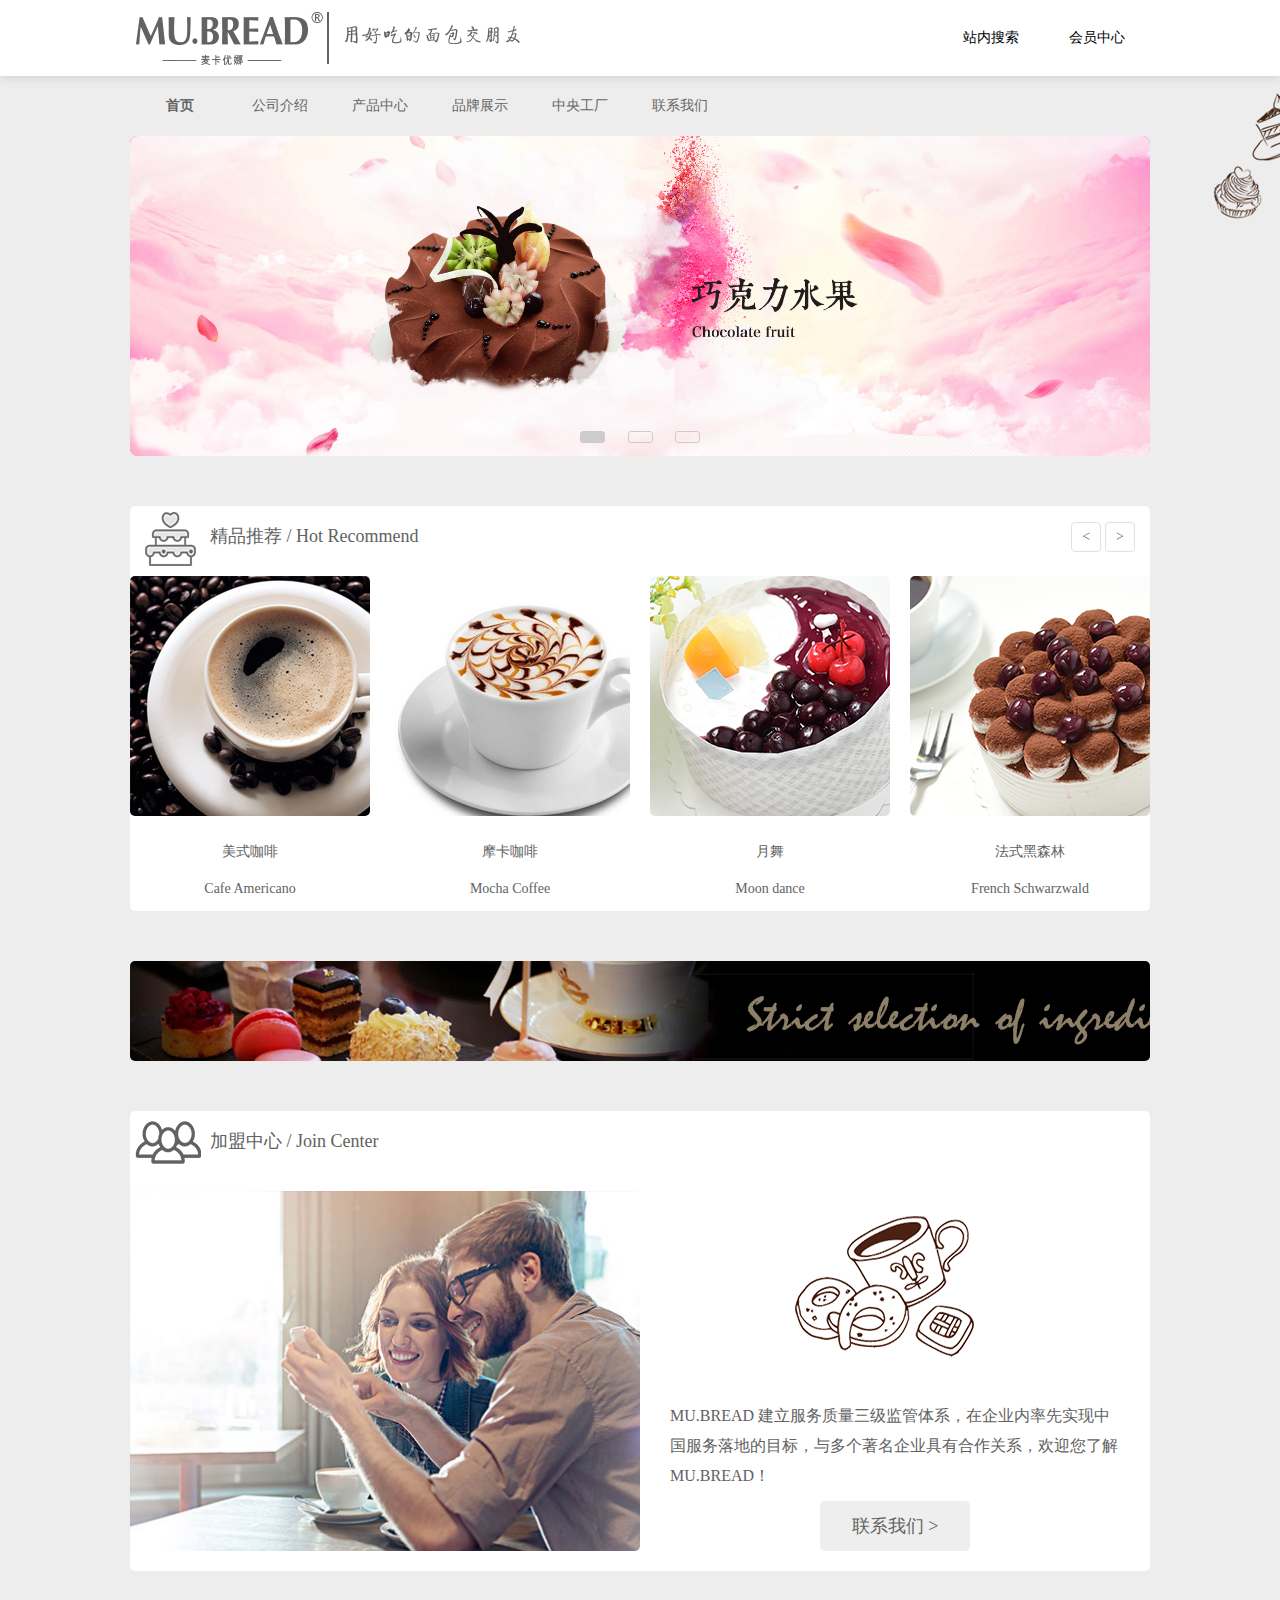
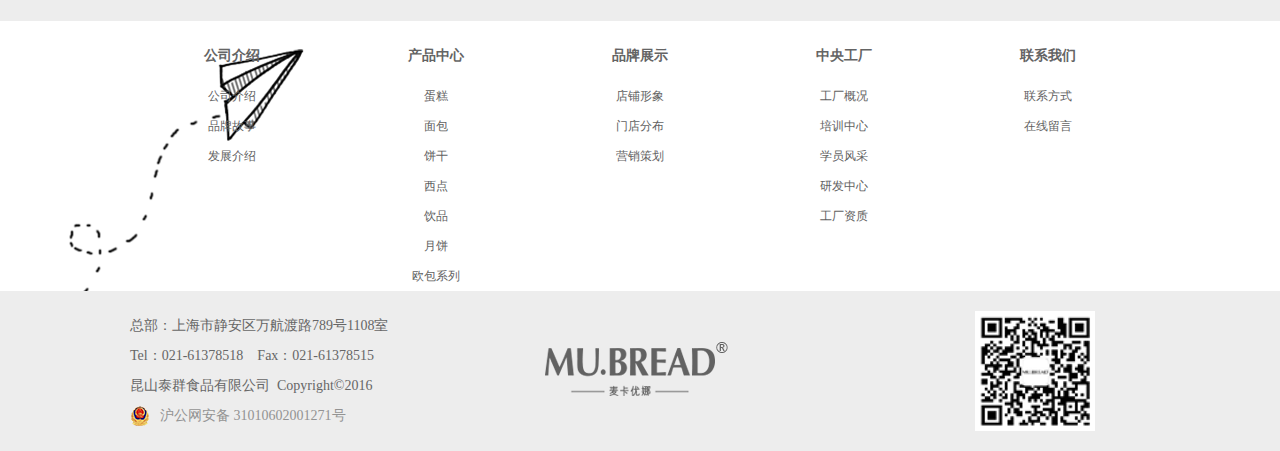
<file: index.html>
<!DOCTYPE html>
<html lang="en">
<head>
	<meta charset="UTF-8">
	<title>MU BREAD</title>
	<link rel="shortcut icon" href="img/logo.ico">
	<link rel="stylesheet" href="css/index.css">
	<script src="js/animate.js"></script>
	<script src="js/index.js"></script>
</head>
<body>
	<!-- 头部 -->
	<header>
		<div class="headM">
			<div class="hmL">
				<a href="index.html">
					<img src="img/index.png" alt="麦卡优娜" title="麦卡优娜">
				</a>
			</div>
			<ul class="hmR">
				<li>
					<a href="search.html">站内搜索</a>
				</li>
				<li>
					<a href="login.html">会员中心</a>
				</li>
			</ul>
		</div>
	</header>
	<!-- 导航 -->
	<nav>
		<ul class="navM">
			<li class="nav-first">
				<a href="index.html">首页</a>
				<div class="navBox"></div>
			</li>
			<li>
				<a href="about.html">公司介绍</a>
				<div class="navBox">
					<a href="story.html">品牌故事</a>
					<a href="develop.html">发展介绍</a>
				</div>
			</li>
			<li>
				<a href="products.html">产品中心</a>
				<div class="navBox">
					<a href="products.html">热卖系列</a>
					<a href="products.html">新品系列</a>
				</div>
			</li>
			<li>
				<a href="case.html">品牌展示</a>
				<div class="navBox">
				</div>
			</li>
			<li>
				<a href="news.html">中央工厂</a>
				<div class="navBox">
				</div>
			</li>
			<li>
				<a href="contact.html">联系我们</a>
				<div class="navBox">
				</div>
			</li>
		</ul>
	</nav>
	<!-- 轮播 -->
	<div class="banner">
		<ul class="bannerM">
			<li>
				<a href="javascript:;">
					<img src="img/banner1.jpg" alt="">
				</a>
			</li>
			<li>
				<a href="javascript:;">
					<img src="img/banner2.jpg" alt="">
				</a>
			</li>
			<li>
				<a href="javascript:;">
					<img src="img/banner3.jpg" alt="">
				</a>
			</li>
		</ul>
		<ul class="btn">
			<li></li>
			<li></li>
			<li></li>
		</ul>
	</div>
	<!-- 推荐 -->
	<div class="tuijian">
		<div class="tjM">
			<div class="tjTop">
				<div class="tjTopL">
					<h1>精品推荐 / Hot Recommend</h1>
				</div>
				<div class="tjTopR">
					<a href="javascript:;">&lt;</a>
					<a href="javascript:;">&gt;</a>
				</div>
			</div>
			<div class="tjBottom">
				<ul class="tjBottomBox">
					<li>
						<a href="javascript:;">
							<img src="img/tj1.jpg" alt="美式咖啡" title="美式咖啡">
						</a>
						<h2>
							<a href="javascript:;">美式咖啡</a>
						</h2>
						<span>Cafe Americano</span>
					</li>
					<li>
						<a href="javascript:;">
							<img src="img/tj2.jpg" alt="摩卡咖啡" title="摩卡咖啡">
						</a>
						<h2>
							<a href="javascript:;">摩卡咖啡</a>
						</h2>
						<span>Mocha Coffee</span>
					</li>
					<li>
						<a href="javascript:;">
							<img src="img/tj3.jpg" alt="">
						</a>
						<h2>
							<a href="javascript:;">月舞</a>
						</h2>
						<span>Moon dance</span>
					</li>
					<li>
						<a href="javascript:;">
							<img src="img/tj4.jpg" alt="">
						</a>
						<h2>
							<a href="javascript:;">法式黑森林</a>
						</h2>
						<span>French Schwarzwald</span>
					</li>
					<li>
						<a href="javascript:;">
							<img src="img/tj5.jpg" alt="">
						</a>
						<h2>
							<a href="javascript:;">德国黑森林</a>
						</h2>
						<span>Schwarzwald, Germany</span>
					</li>
					<li>
						<a href="javascript:;">
							<img src="img/tj6.jpg" alt="">
						</a>
						<h2>
							<a href="javascript:;">草莓慕斯</a>
						</h2>
						<span>Strawberry Strawberry</span>
					</li>
					<li>
						<a href="javascript:;">
							<img src="img/tj7.jpg" alt="">
						</a>
						<h2>
							<a href="javascript:;">巴戈利亚黑森林</a>
						</h2>
						<span>January Schwarzwald</span>
					</li>
					<li>
						<a href="javascript:;">
							<img src="img/tj8.jpg" alt="">
						</a>
						<h2>
							<a href="javascript:;">爱的森林</a>
						</h2>
						<span>The forest of love</span>
					</li>
				</ul>
			</div>
		</div>
	</div>
	<!-- 自定义 -->
	<div class="bgImg">
		<div class="bgImgM"></div>
	</div>
	<!-- 加盟 -->
	<div class="jiameng">
		<div class="jmM">
			<div class="jmTop">
				<div class="jmTopL">
					<h1>加盟中心 / Join Center</h1>
				</div>
			</div>
			<div class="jmBottom">
				<div class="jmImg">
					<a href="javascript:;" class="jmImgB">
						<img src="img/jm1.jpg" alt="联系方式" title="联系方式">
					</a>
				</div>
				<div class="jmImg1"></div>
				<div class="jmText">
					<p>MU.BREAD 建立服务质量三级监管体系，在企业内率先实现中国服务落地的目标，与多个著名企业具有合作关系，欢迎您了解 MU.BREAD！</p>
				</div>
				<div class="jmBtn">
					<a href="contact.html">联系我们 &gt;</a>
				</div>
			</div>
		</div>
	</div>
	<!-- 底部导航 -->
	<div class="footNav">
		<div class="footNavM">
			<ul class="foot-nav">
				<li>
					<h3>公司介绍</h3>
					<h4>
						<a href="javascript:;">公司介绍</a>
					</h4>
					<h4>
						<a href="javascript:;">品牌故事</a>
					</h4>
					<h4>
						<a href="javascript:;">发展介绍</a>
					</h4>
				</li>
				<li>
					<h3>产品中心</h3>
					<h4>
						<a href="javascript:;">蛋糕</a>
					</h4>
					<h4>
						<a href="javascript:;">面包</a>
					</h4>
					<h4>
						<a href="javascript:;">饼干</a>
					</h4>
					<h4>
						<a href="javascript:;">西点</a>
					</h4>
					<h4>
						<a href="javascript:;">饮品</a>
					</h4>
					<h4>
						<a href="javascript:;">月饼</a>
					</h4>
					<h4>
						<a href="javascript:;">欧包系列</a>
					</h4>
				</li>
				<li>
					<h3>品牌展示</h3>
					<h4>
						<a href="javascript:;">店铺形象</a>
					</h4>
					<h4>
						<a href="javascript:;">门店分布</a>
					</h4>
					<h4>
						<a href="javascript:;">营销策划</a>
					</h4>
				</li>
				<li>
					<h3>中央工厂</h3>
					<h4>
						<a href="javascript:;">工厂概况</a>
					</h4>
					<h4>
						<a href="javascript:;">培训中心</a>
					</h4>
					<h4>
						<a href="javascript:;">学员风采</a>
					</h4>
					<h4>
						<a href="javascript:;">研发中心</a>
					</h4>
					<h4>
						<a href="javascript:;">工厂资质</a>
					</h4>
				</li>
				<li>
					<h3>联系我们</h3>
					<h4>
						<a href="javascript:;">联系方式</a>
					</h4>
					<h4>
						<a href="message.html">在线留言</a>
					</h4>
				</li>
			</ul>
		</div>
	</div>
	<!-- 底部 -->
	<footer>
		<div class="ftM">
			<div class="ftL">
				<span>总部：上海市静安区万航渡路789号1108室</span>
				<span>Tel：021-61378518&nbsp;&nbsp;&nbsp;&nbsp;Fax：021-61378515</span>
				<span>昆山泰群食品有限公司&nbsp;&nbsp;Copyright©2016</span>
				<div class="police">
					<img src="img/police.png" alt="">
					<a href="javascript:;">沪公网安备 31010602001271号</a>
				</div>
			</div>
			<div class="ftC"></div>
			<div class="ftR"></div>
		</div>
	</footer>
	<!-- 返回顶部 -->
	<button class="scroll-top"></button>
</body>
</html>
</file>
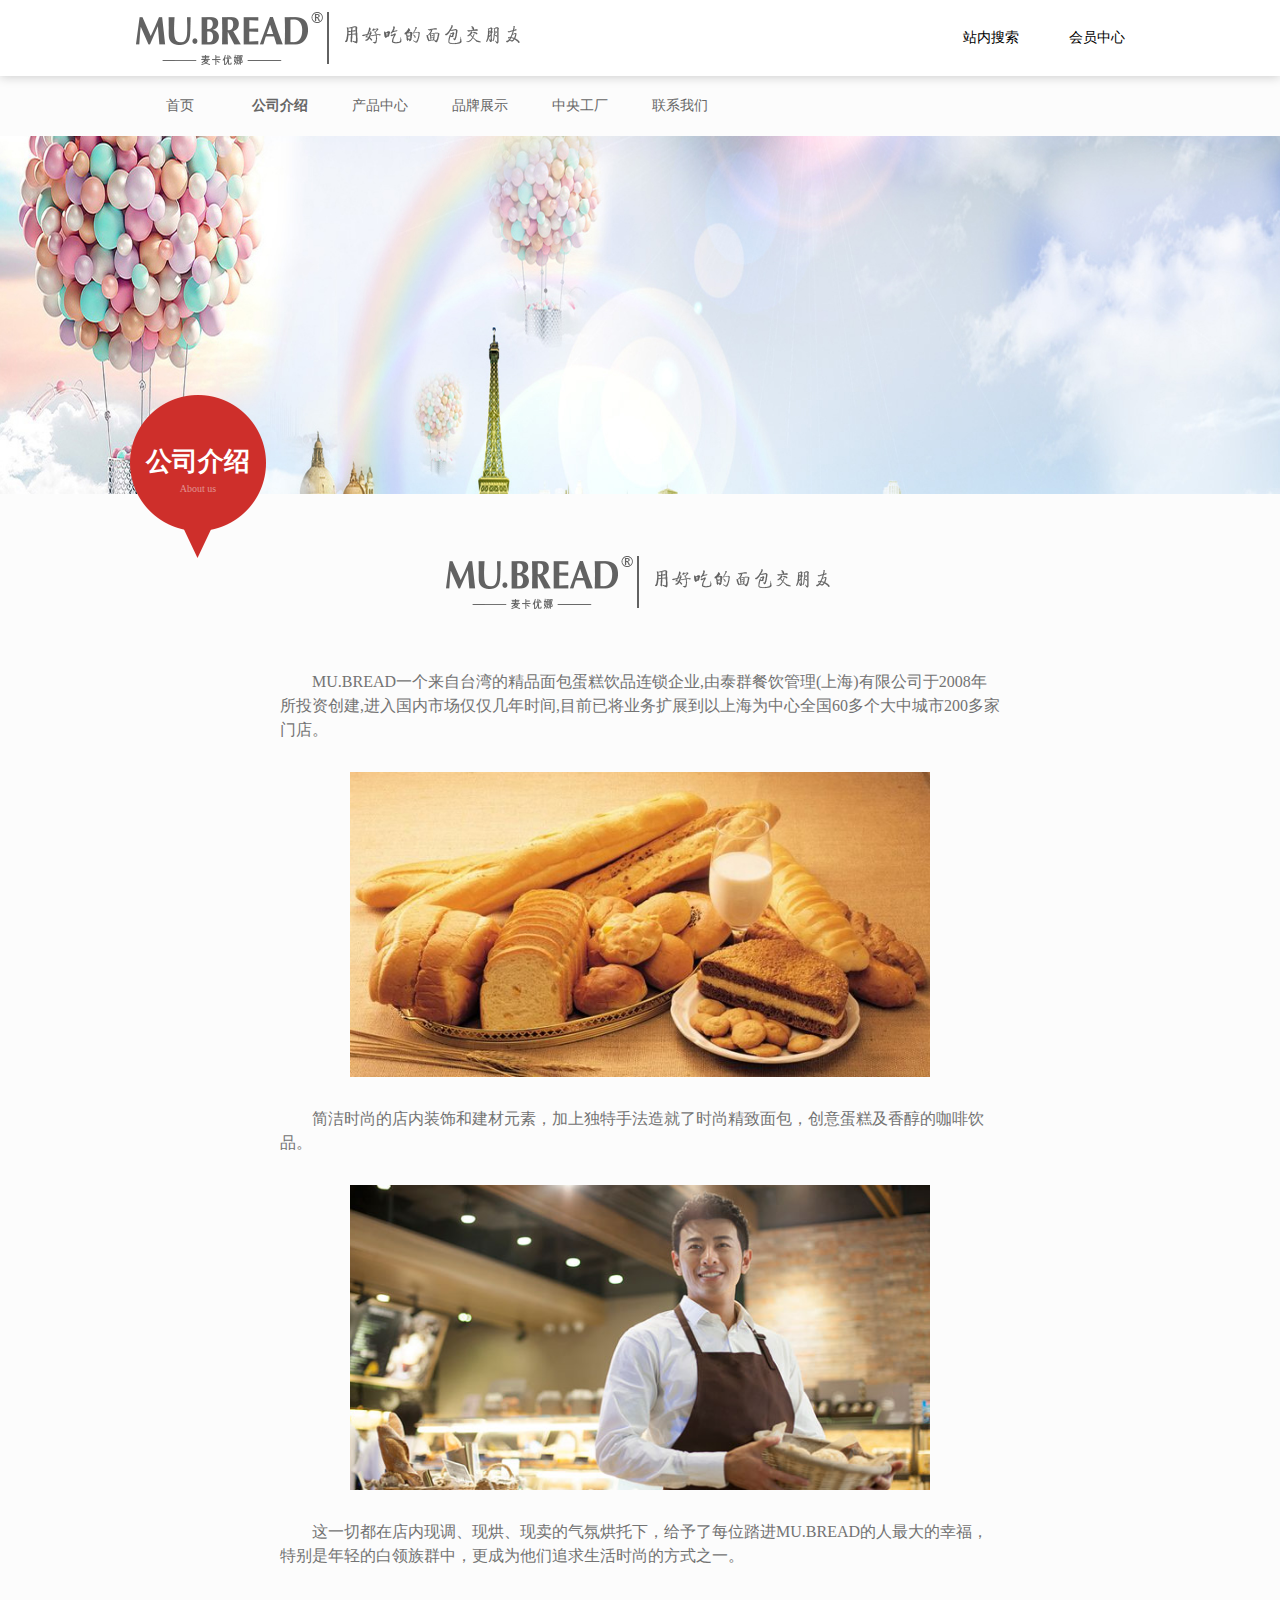
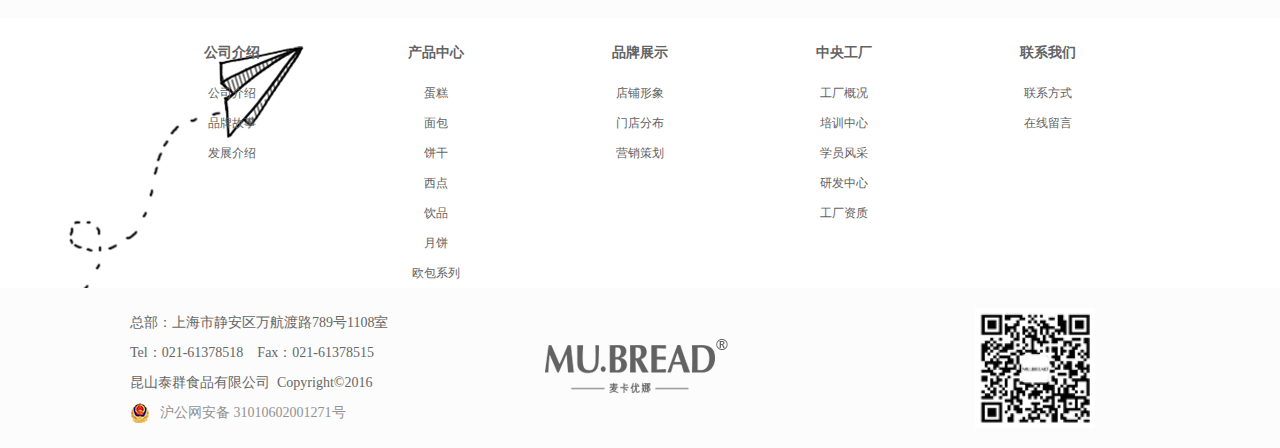
<file: about.html>
<!DOCTYPE html>
<html lang="en">
<head>
	<meta charset="UTF-8">
	<title>公司介绍-MU BREAD</title>
	<link rel="shortcut icon" href="img/logo.ico">
	<link rel="stylesheet" href="css/about.css">
	<script src="js/animate.js"></script>
	<script src="js/about.js"></script>
</head>
<body>
	<!-- 头部 -->
	<header>
		<div class="headM">
			<div class="hmL">
				<a href="index.html">
					<img src="img/index.png" alt="麦卡优娜" title="麦卡优娜">
				</a>
			</div>
			<ul class="hmR">
				<li>
					<a href="search.html">站内搜索</a>
				</li>
				<li>
					<a href="login.html">会员中心</a>
				</li>
			</ul>
		</div>
	</header>
	<!-- 导航 -->
	<nav>
		<ul class="navM">
			<li>
				<a href="index.html">首页</a>
				<div class="navBox"></div>
			</li>
			<li class="nav-first">
				<a href="about.html">公司介绍</a>
				<div class="navBox">
					<a href="story.html">品牌故事</a>
					<a href="develop.html">发展介绍</a>
				</div>
			</li>
			<li>
				<a href="products.html">产品中心</a>
				<div class="navBox">
					<a href="products.html">热卖系列</a>
					<a href="products.html">新品系列</a>
				</div>
			</li>
			<li>
				<a href="case.html">品牌展示</a>
				<div class="navBox"></div>
			</li>
			<li>
				<a href="news.html">中央工厂</a>
				<div class="navBox"></div>
			</li>
			<li>
				<a href="contact.html">联系我们</a>
				<div class="navBox"></div>
			</li>
		</ul>
	</nav>
	<!-- banner -->
	<div class="banner">
		<img src="img/about/banner.jpg" alt="">
	</div>
	<!-- 内容 -->
	<section>
		<div class="contentM">
			<div class="label">
				<h1>公司介绍</h1>
				<span>About us</span>
			</div>
			<div class="content">
				<p>MU.BREAD一个来自台湾的精品面包蛋糕饮品连锁企业,由泰群餐饮管理(上海)有限公司于2008年所投资创建,进入国内市场仅仅几年时间,目前已将业务扩展到以上海为中心全国60多个大中城市200多家门店。</p>
				<div class="img">
					<img src="img/about/about1.jpg" alt="">
				</div>
				<p>简洁时尚的店内装饰和建材元素，加上独特手法造就了时尚精致面包，创意蛋糕及香醇的咖啡饮品。</p>
				<div class="img">
					<img src="img/about/about2.png" alt="">
				</div>
				<p>这一切都在店内现调、现烘、现卖的气氛烘托下，给予了每位踏进MU.BREAD的人最大的幸福，特别是年轻的白领族群中，更成为他们追求生活时尚的方式之一。</p>
			</div>
		</div>
		
	</section>
	<!-- 底部导航 -->
	<div class="footNav">
		<div class="footNavM">
			<ul class="foot-nav">
				<li>
					<h3>公司介绍</h3>
					<h4>
						<a href="javascript:;">公司介绍</a>
					</h4>
					<h4>
						<a href="javascript:;">品牌故事</a>
					</h4>
					<h4>
						<a href="javascript:;">发展介绍</a>
					</h4>
				</li>
				<li>
					<h3>产品中心</h3>
					<h4>
						<a href="javascript:;">蛋糕</a>
					</h4>
					<h4>
						<a href="javascript:;">面包</a>
					</h4>
					<h4>
						<a href="javascript:;">饼干</a>
					</h4>
					<h4>
						<a href="javascript:;">西点</a>
					</h4>
					<h4>
						<a href="javascript:;">饮品</a>
					</h4>
					<h4>
						<a href="javascript:;">月饼</a>
					</h4>
					<h4>
						<a href="javascript:;">欧包系列</a>
					</h4>
				</li>
				<li>
					<h3>品牌展示</h3>
					<h4>
						<a href="javascript:;">店铺形象</a>
					</h4>
					<h4>
						<a href="javascript:;">门店分布</a>
					</h4>
					<h4>
						<a href="javascript:;">营销策划</a>
					</h4>
				</li>
				<li>
					<h3>中央工厂</h3>
					<h4>
						<a href="javascript:;">工厂概况</a>
					</h4>
					<h4>
						<a href="javascript:;">培训中心</a>
					</h4>
					<h4>
						<a href="javascript:;">学员风采</a>
					</h4>
					<h4>
						<a href="javascript:;">研发中心</a>
					</h4>
					<h4>
						<a href="javascript:;">工厂资质</a>
					</h4>
				</li>
				<li>
					<h3>联系我们</h3>
					<h4>
						<a href="javascript:;">联系方式</a>
					</h4>
					<h4>
						<a href="javascript:;">在线留言</a>
					</h4>
				</li>
			</ul>
		</div>
	</div>
	<!-- 底部 -->
	<footer>
		<div class="ftM">
			<div class="ftL">
				<span>总部：上海市静安区万航渡路789号1108室</span>
				<span>Tel：021-61378518&nbsp;&nbsp;&nbsp;&nbsp;Fax：021-61378515</span>
				<span>昆山泰群食品有限公司&nbsp;&nbsp;Copyright©2016</span>
				<div class="police">
					<img src="img/police.png" alt="">
					<a href="javascript:;">沪公网安备 31010602001271号</a>
				</div>
			</div>
			<div class="ftC"></div>
			<div class="ftR"></div>
		</div>
	</footer>
	<!-- 返回顶部 -->
	<button class="scroll-top"></button>
</body>
</html>
</file>
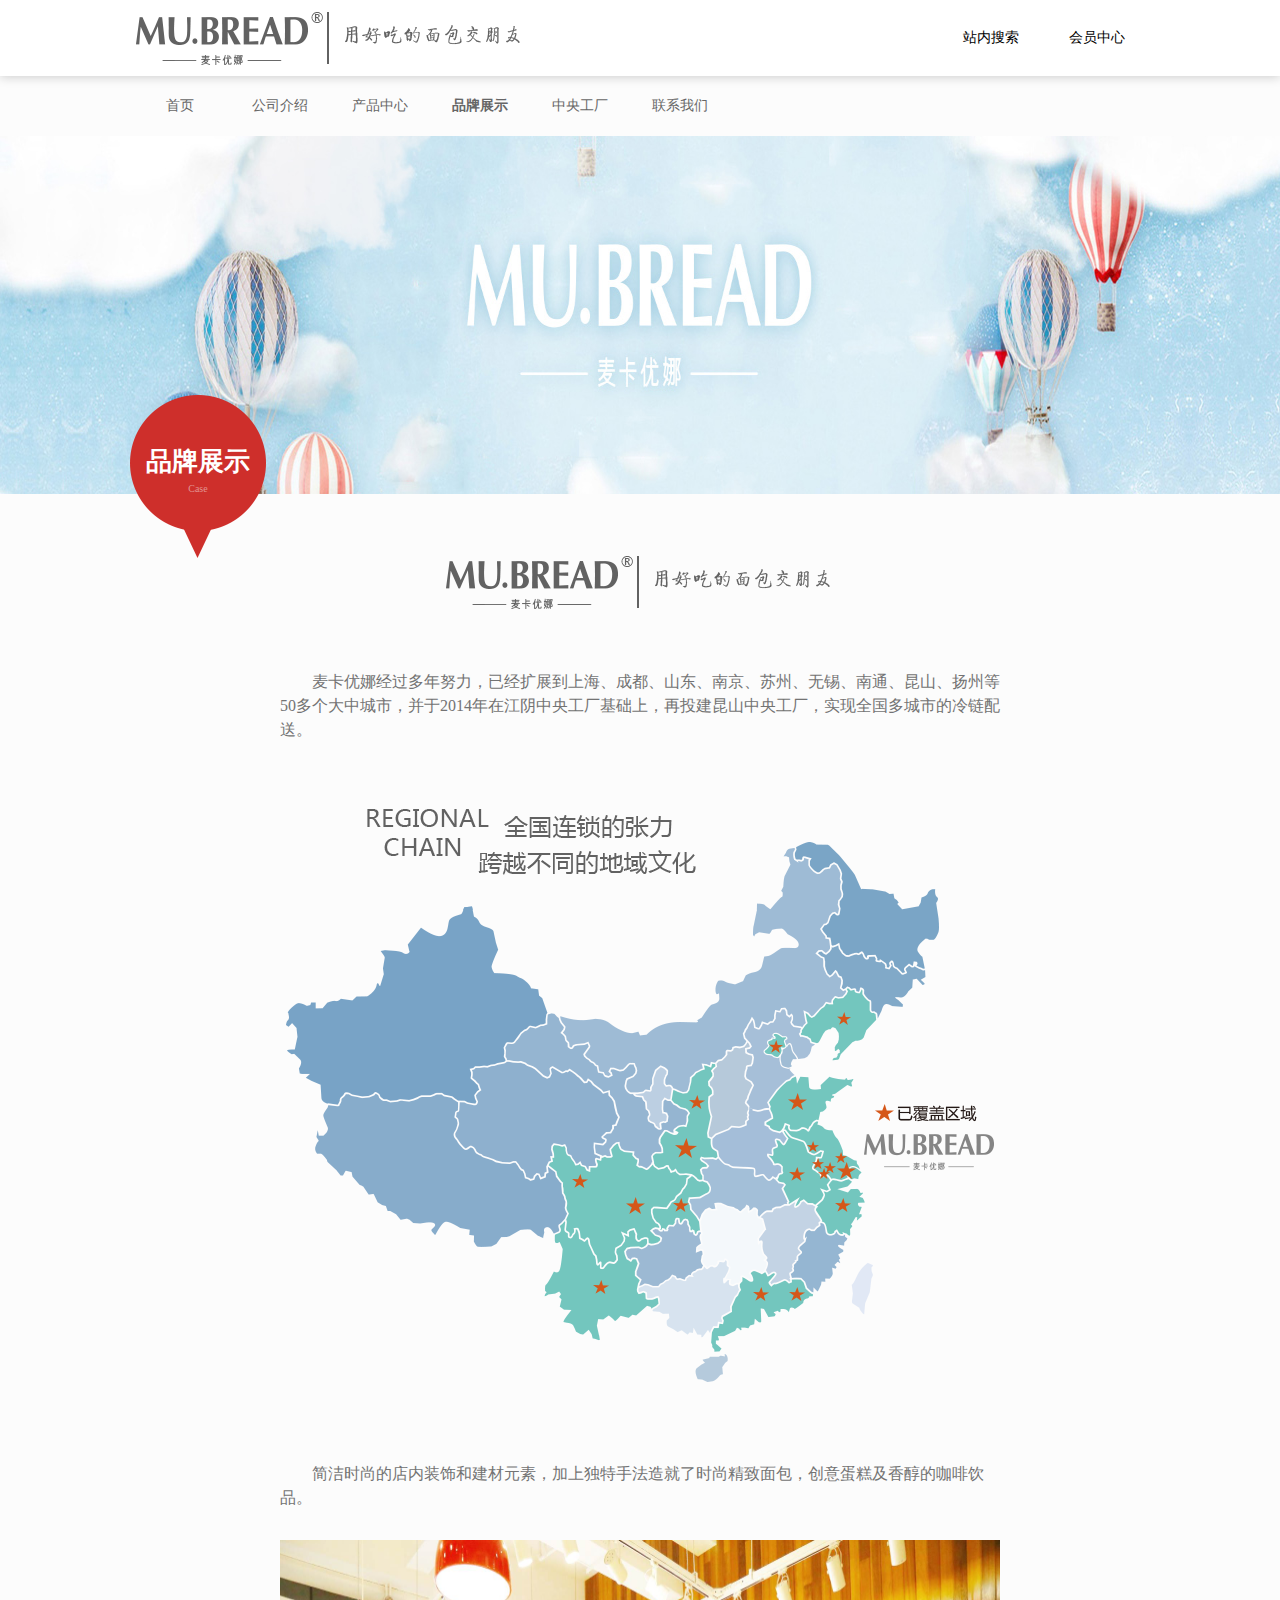
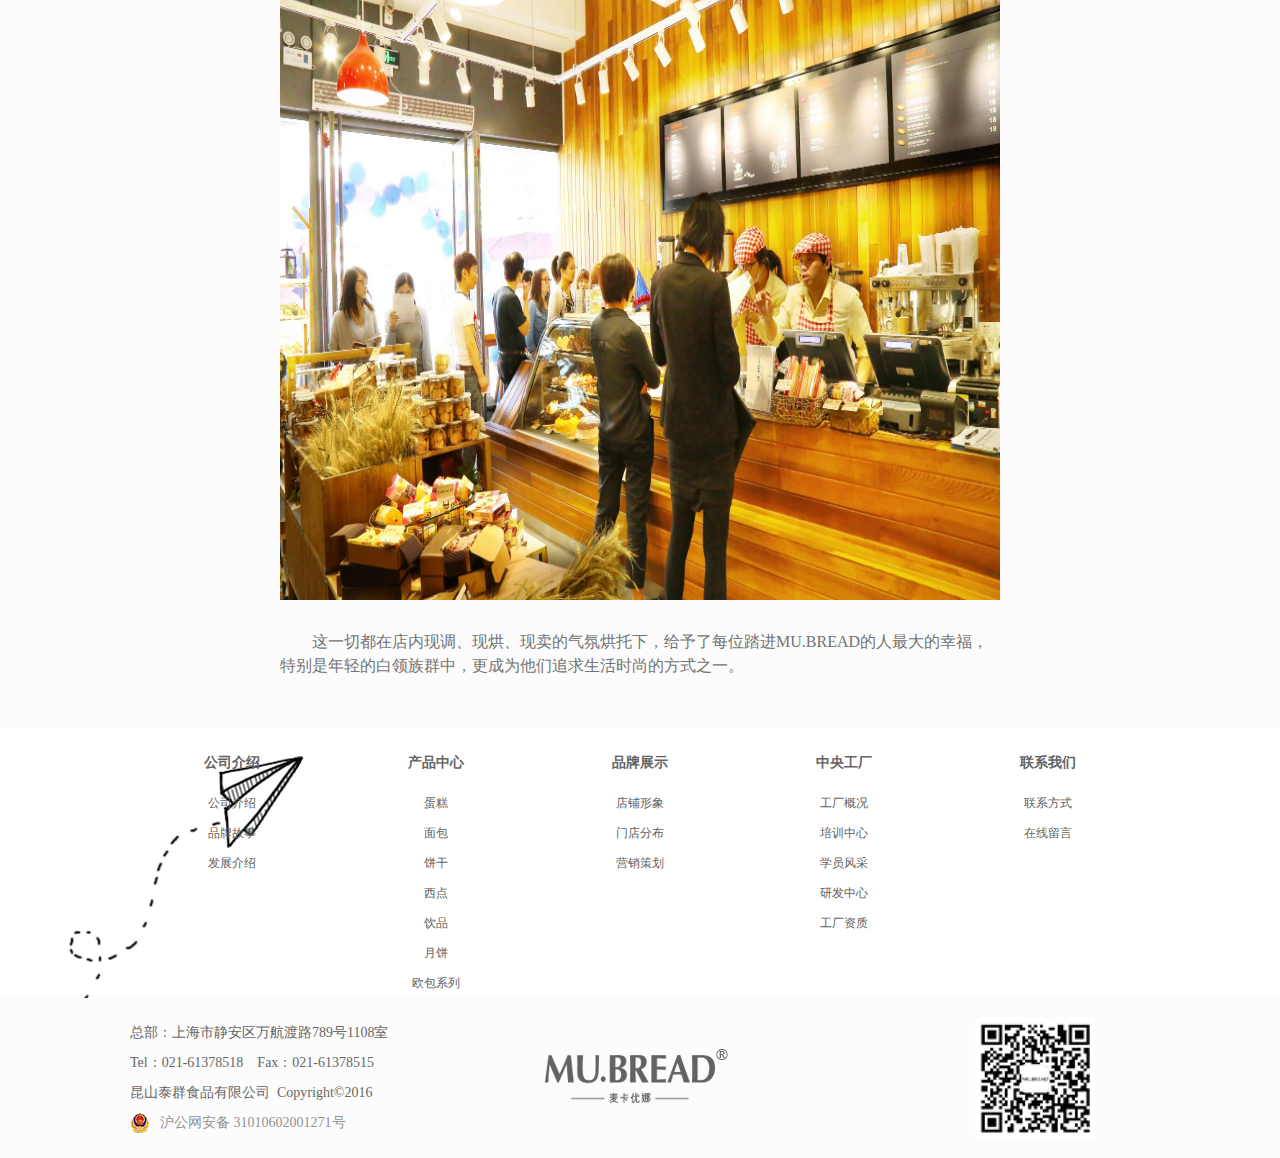
<file: case.html>
<!DOCTYPE html>
<html lang="en">
<head>
	<meta charset="UTF-8">
	<title>品牌展示-MU BREAD</title>
	<link rel="shortcut icon" href="img/logo.ico">
	<link rel="stylesheet" href="css/case.css">
	<script src="js/animate.js"></script>
	<script src="js/about.js"></script>
</head>
<body>
	<!-- 头部 -->
	<header>
		<div class="headM">
			<div class="hmL">
				<a href="index.html">
					<img src="img/index.png" alt="麦卡优娜" title="麦卡优娜">
				</a>
			</div>
			<ul class="hmR">
				<li>
					<a href="search.html">站内搜索</a>
				</li>
				<li>
					<a href="login.html">会员中心</a>
				</li>
			</ul>
		</div>
	</header>
	<!-- 导航 -->
	<nav>
		<ul class="navM">
			<li>
				<a href="index.html">首页</a>
				<div class="navBox"></div>
			</li>
			<li>
				<a href="about.html">公司介绍</a>
				<div class="navBox">
					<a href="story.html">品牌故事</a>
					<a href="develop.html">发展介绍</a>
				</div>
			</li>
			<li>
				<a href="products.html">产品中心</a>
				<div class="navBox">
					<a href="products.html">热卖系列</a>
					<a href="products.html">新品系列</a>
				</div>
			</li>
			<li class="nav-first">
				<a href="case.html">品牌展示</a>
				<div class="navBox"></div>
			</li>
			<li>
				<a href="news.html">中央工厂</a>
				<div class="navBox"></div>
			</li>
			<li>
				<a href="contact.html">联系我们</a>
				<div class="navBox"></div>
			</li>
		</ul>
	</nav>
	<!-- banner -->
	<div class="banner">
		<img src="img/loginimg.jpg" alt="">
	</div>
	<!-- 内容 -->
	<section>
		<div class="contentM">
			<div class="label">
				<h1>品牌展示</h1>
				<span>Case</span>
			</div>
			<div class="content">
				<p>麦卡优娜经过多年努力，已经扩展到上海、成都、山东、南京、苏州、无锡、南通、昆山、扬州等50多个大中城市，并于2014年在江阴中央工厂基础上，再投建昆山中央工厂，实现全国多城市的冷链配送。</p>
				<div class="img">
					<img src="img/case.png" alt="">
				</div>
				<p>简洁时尚的店内装饰和建材元素，加上独特手法造就了时尚精致面包，创意蛋糕及香醇的咖啡饮品。</p>
				<div class="img">
					<img src="img/case1.jpg" alt="">
				</div>
				<p>这一切都在店内现调、现烘、现卖的气氛烘托下，给予了每位踏进MU.BREAD的人最大的幸福，特别是年轻的白领族群中，更成为他们追求生活时尚的方式之一。</p>
			</div>
		</div>
		
	</section>
	<!-- 底部导航 -->
	<div class="footNav">
		<div class="footNavM">
			<ul class="foot-nav">
				<li>
					<h3>公司介绍</h3>
					<h4>
						<a href="javascript:;">公司介绍</a>
					</h4>
					<h4>
						<a href="javascript:;">品牌故事</a>
					</h4>
					<h4>
						<a href="javascript:;">发展介绍</a>
					</h4>
				</li>
				<li>
					<h3>产品中心</h3>
					<h4>
						<a href="javascript:;">蛋糕</a>
					</h4>
					<h4>
						<a href="javascript:;">面包</a>
					</h4>
					<h4>
						<a href="javascript:;">饼干</a>
					</h4>
					<h4>
						<a href="javascript:;">西点</a>
					</h4>
					<h4>
						<a href="javascript:;">饮品</a>
					</h4>
					<h4>
						<a href="javascript:;">月饼</a>
					</h4>
					<h4>
						<a href="javascript:;">欧包系列</a>
					</h4>
				</li>
				<li>
					<h3>品牌展示</h3>
					<h4>
						<a href="javascript:;">店铺形象</a>
					</h4>
					<h4>
						<a href="javascript:;">门店分布</a>
					</h4>
					<h4>
						<a href="javascript:;">营销策划</a>
					</h4>
				</li>
				<li>
					<h3>中央工厂</h3>
					<h4>
						<a href="javascript:;">工厂概况</a>
					</h4>
					<h4>
						<a href="javascript:;">培训中心</a>
					</h4>
					<h4>
						<a href="javascript:;">学员风采</a>
					</h4>
					<h4>
						<a href="javascript:;">研发中心</a>
					</h4>
					<h4>
						<a href="javascript:;">工厂资质</a>
					</h4>
				</li>
				<li>
					<h3>联系我们</h3>
					<h4>
						<a href="javascript:;">联系方式</a>
					</h4>
					<h4>
						<a href="javascript:;">在线留言</a>
					</h4>
				</li>
			</ul>
		</div>
	</div>
	<!-- 底部 -->
	<footer>
		<div class="ftM">
			<div class="ftL">
				<span>总部：上海市静安区万航渡路789号1108室</span>
				<span>Tel：021-61378518&nbsp;&nbsp;&nbsp;&nbsp;Fax：021-61378515</span>
				<span>昆山泰群食品有限公司&nbsp;&nbsp;Copyright©2016</span>
				<div class="police">
					<img src="img/police.png" alt="">
					<a href="javascript:;">沪公网安备 31010602001271号</a>
				</div>
			</div>
			<div class="ftC"></div>
			<div class="ftR"></div>
		</div>
	</footer>
	<!-- 返回顶部 -->
	<button class="scroll-top"></button>
</body>
</html>
</file>
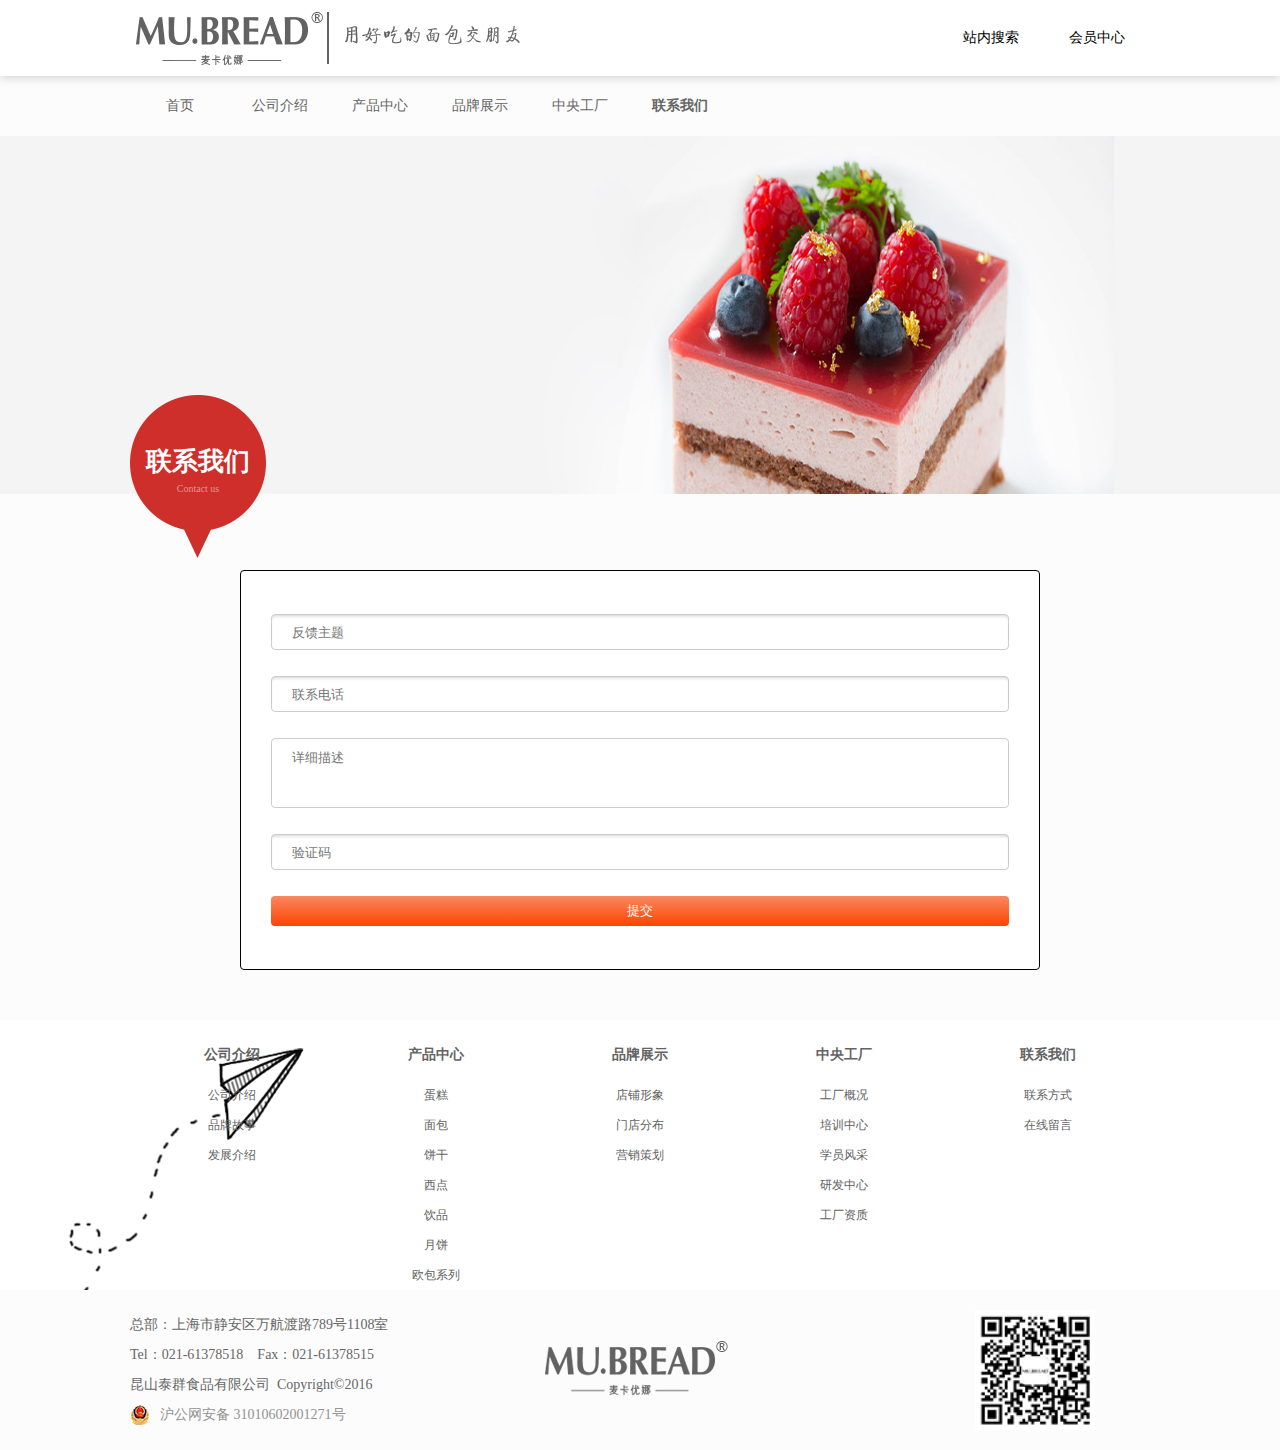
<file: contact.html>
<!DOCTYPE html>
<html lang="en">
<head>
	<meta charset="UTF-8">
	<title>联系我们-MU BREAD</title>
	<link rel="short icon" href="img/logo.ico">
	<link rel="stylesheet" href="css/contact.css">
	<script src="js/animate.js"></script>
	<script src="js/about.js"></script>
</head>
<body>
	<!-- 头部 -->
	<header>
		<div class="headM">
			<div class="hmL">
				<a href="index.html">
					<img src="img/index.png" alt="麦卡优娜" title="麦卡优娜">
				</a>
			</div>
			<ul class="hmR">
				<li>
					<a href="search.html">站内搜索</a>
				</li>
				<li>
					<a href="login.html">会员中心</a>
				</li>
			</ul>
		</div>
	</header>
	<!-- 导航 -->
	<nav>
		<ul class="navM">
			<li>
				<a href="index.html">首页</a>
				<div class="navBox"></div>
			</li>
			<li>
				<a href="about.html">公司介绍</a>
				<div class="navBox">
					<a href="story.html">品牌故事</a>
					<a href="develop.html">发展介绍</a>
				</div>
			</li>
			<li>
				<a href="products.html">产品中心</a>
				<div class="navBox">
					<a href="products.html">热卖系列</a>
					<a href="products.html">新品系列</a>
				</div>
			</li>
			<li>
				<a href="case.html">品牌展示</a>
				<div class="navBox"></div>
			</li>
			<li>
				<a href="news.html">中央工厂</a>
				<div class="navBox"></div>
			</li>
			<li class="nav-first">
				<a href="contact.html">联系我们</a>
				<div class="navBox"></div>
			</li>
		</ul>
	</nav>
	<!-- banner -->
	<div class="banner">
		<img src="img/contactimg.jpg" alt="">
	</div>
	<!-- 内容 -->
	<section>
		<div class="contentM">
			<div class="label">
				<h1>联系我们</h1>
				<span>Contact us</span>
			</div>
			<div class="section-main">
				<input type="text" placeholder="反馈主题">
				<input type="text" placeholder="联系电话">
				<textarea maxlength="100" placeholder="详细描述"></textarea>
				<input type="text" placeholder="验证码">
				<button>提交</button>
			</div>
		</div>	
	</section>
	<!-- 底部导航 -->
	<div class="footNav">
		<div class="footNavM">
			<ul class="foot-nav">
				<li>
					<h3>公司介绍</h3>
					<h4>
						<a href="javascript:;">公司介绍</a>
					</h4>
					<h4>
						<a href="javascript:;">品牌故事</a>
					</h4>
					<h4>
						<a href="javascript:;">发展介绍</a>
					</h4>
				</li>
				<li>
					<h3>产品中心</h3>
					<h4>
						<a href="javascript:;">蛋糕</a>
					</h4>
					<h4>
						<a href="javascript:;">面包</a>
					</h4>
					<h4>
						<a href="javascript:;">饼干</a>
					</h4>
					<h4>
						<a href="javascript:;">西点</a>
					</h4>
					<h4>
						<a href="javascript:;">饮品</a>
					</h4>
					<h4>
						<a href="javascript:;">月饼</a>
					</h4>
					<h4>
						<a href="javascript:;">欧包系列</a>
					</h4>
				</li>
				<li>
					<h3>品牌展示</h3>
					<h4>
						<a href="javascript:;">店铺形象</a>
					</h4>
					<h4>
						<a href="javascript:;">门店分布</a>
					</h4>
					<h4>
						<a href="javascript:;">营销策划</a>
					</h4>
				</li>
				<li>
					<h3>中央工厂</h3>
					<h4>
						<a href="javascript:;">工厂概况</a>
					</h4>
					<h4>
						<a href="javascript:;">培训中心</a>
					</h4>
					<h4>
						<a href="javascript:;">学员风采</a>
					</h4>
					<h4>
						<a href="javascript:;">研发中心</a>
					</h4>
					<h4>
						<a href="javascript:;">工厂资质</a>
					</h4>
				</li>
				<li>
					<h3>联系我们</h3>
					<h4>
						<a href="javascript:;">联系方式</a>
					</h4>
					<h4>
						<a href="javascript:;">在线留言</a>
					</h4>
				</li>
			</ul>
		</div>
	</div>
	<!-- 底部 -->
	<footer>
		<div class="ftM">
			<div class="ftL">
				<span>总部：上海市静安区万航渡路789号1108室</span>
				<span>Tel：021-61378518&nbsp;&nbsp;&nbsp;&nbsp;Fax：021-61378515</span>
				<span>昆山泰群食品有限公司&nbsp;&nbsp;Copyright©2016</span>
				<div class="police">
					<img src="img/police.png" alt="">
					<a href="javascript:;">沪公网安备 31010602001271号</a>
				</div>
			</div>
			<div class="ftC"></div>
			<div class="ftR"></div>
		</div>
	</footer>
	<!-- 返回顶部 -->
	<button class="scroll-top"></button>
</body>
</html>
</file>
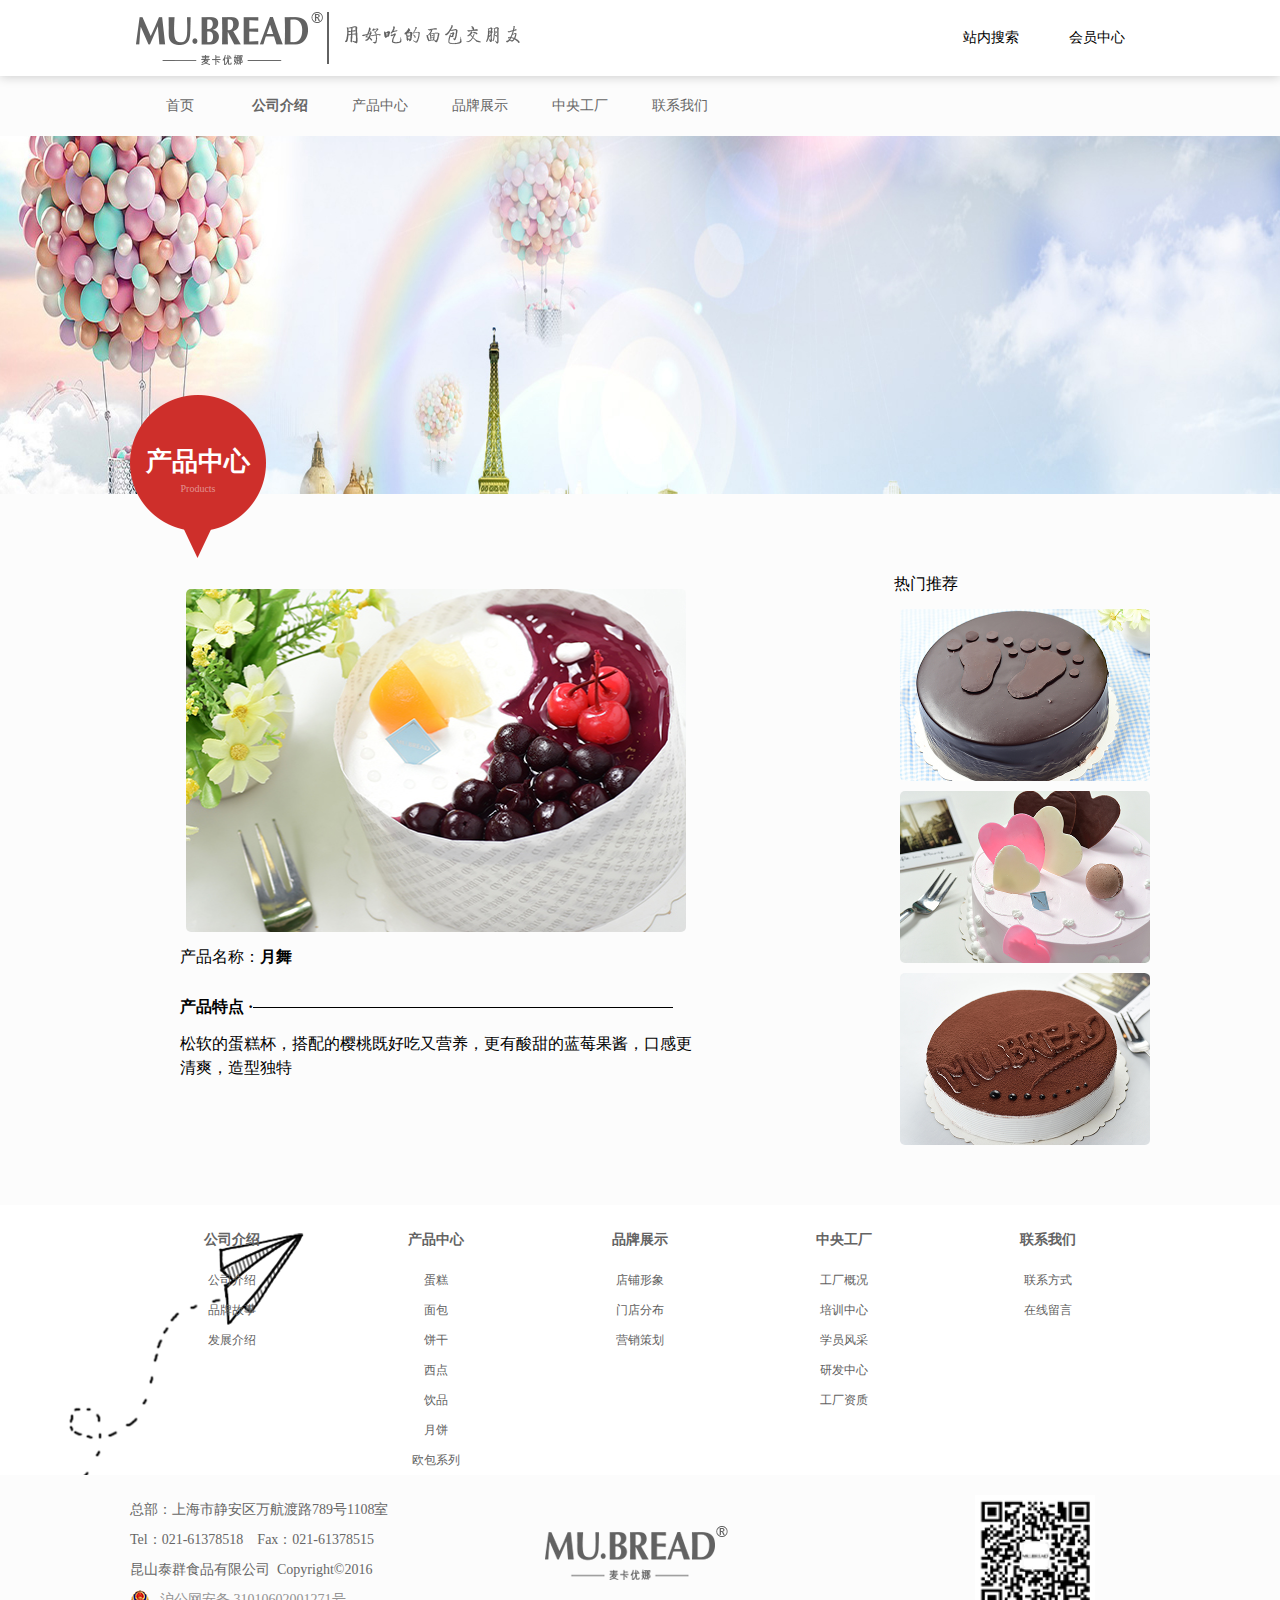
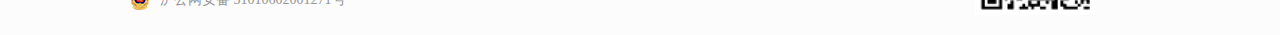
<file: details.html>
<!DOCTYPE html>
<html lang="en">
<head>
	<meta charset="UTF-8">
	<title>产品中心-MU BREAD</title>
	<link rel="shortcut icon" href="img/logo.ico">
	<link rel="stylesheet" href="css/details.css">
	<script src="js/animate.js"></script>
	<script src="js/about.js"></script>
</head>
<body>
	<!-- 头部 -->
	<header>
		<div class="headM">
			<div class="hmL">
				<a href="index.html">
					<img src="img/index.png" alt="麦卡优娜" title="麦卡优娜">
				</a>
			</div>
			<ul class="hmR">
				<li>
					<a href="search.html">站内搜索</a>
				</li>
				<li>
					<a href="login.html">会员中心</a>
				</li>
			</ul>
		</div>
	</header>
	<!-- 导航 -->
	<nav>
		<ul class="navM">
			<li>
				<a href="index.html">首页</a>
				<div class="navBox"></div>
			</li>
			<li class="nav-first">
				<a href="about.html">公司介绍</a>
				<div class="navBox">
					<a href="story.html">品牌故事</a>
					<a href="develop.html">发展介绍</a>
				</div>
			</li>
			<li>
				<a href="products.html">产品中心</a>
				<div class="navBox">
					<a href="products.html">热卖系列</a>
					<a href="products.html">新品系列</a>
				</div>
			</li>
			<li>
				<a href="case.html">品牌展示</a>
				<div class="navBox"></div>
			</li>
			<li>
				<a href="news.html">中央工厂</a>
				<div class="navBox"></div>
			</li>
			<li>
				<a href="contact.html">联系我们</a>
				<div class="navBox"></div>
			</li>
		</ul>
	</nav>
	<!-- banner -->
	<div class="banner">
		<img src="img/about/banner.jpg" alt="">
	</div>
	<!-- 内容 -->
	<section>
		<div class="contentM">
			<div class="label">
				<h1>产品中心</h1>
				<span>Products</span>
			</div>
			<div class="content">
				<div class="img">
					<img src="img/products/products1.jpg" alt="">
					<h1>产品名称：<span style="font-weight: bold;">月舞</span></h1>
					<h1 style="font-weight: bold;">产品特点 ·<span></span></h1>
					<p>松软的蛋糕杯，搭配的樱桃既好吃又营养，更有酸甜的蓝莓果酱，口感更清爽，造型独特</p>
				</div>
				
			</div>
			<div class="contentR">
				<h1>热门推荐</h1>
				<ul>
					<li>
						<a href="javascript:;">
							<img src="img/products/products2.jpg" alt="印记" title="印记">
						</a>
					</li>
					<li>
						<a href="javascript:;">
							<img src="img/products/products3.jpg" alt="甜心" title="甜心">
						</a>
					</li>
					<li>
						<a href="javascript:;">
							<img src="img/products/products4.jpg" alt="提拉米苏" title="提拉米苏">
						</a>
					</li>
				</ul>
			</div>
		</div>
		
	</section>
	<!-- 底部导航 -->
	<div class="footNav">
		<div class="footNavM">
			<ul class="foot-nav">
				<li>
					<h3>公司介绍</h3>
					<h4>
						<a href="javascript:;">公司介绍</a>
					</h4>
					<h4>
						<a href="javascript:;">品牌故事</a>
					</h4>
					<h4>
						<a href="javascript:;">发展介绍</a>
					</h4>
				</li>
				<li>
					<h3>产品中心</h3>
					<h4>
						<a href="javascript:;">蛋糕</a>
					</h4>
					<h4>
						<a href="javascript:;">面包</a>
					</h4>
					<h4>
						<a href="javascript:;">饼干</a>
					</h4>
					<h4>
						<a href="javascript:;">西点</a>
					</h4>
					<h4>
						<a href="javascript:;">饮品</a>
					</h4>
					<h4>
						<a href="javascript:;">月饼</a>
					</h4>
					<h4>
						<a href="javascript:;">欧包系列</a>
					</h4>
				</li>
				<li>
					<h3>品牌展示</h3>
					<h4>
						<a href="javascript:;">店铺形象</a>
					</h4>
					<h4>
						<a href="javascript:;">门店分布</a>
					</h4>
					<h4>
						<a href="javascript:;">营销策划</a>
					</h4>
				</li>
				<li>
					<h3>中央工厂</h3>
					<h4>
						<a href="javascript:;">工厂概况</a>
					</h4>
					<h4>
						<a href="javascript:;">培训中心</a>
					</h4>
					<h4>
						<a href="javascript:;">学员风采</a>
					</h4>
					<h4>
						<a href="javascript:;">研发中心</a>
					</h4>
					<h4>
						<a href="javascript:;">工厂资质</a>
					</h4>
				</li>
				<li>
					<h3>联系我们</h3>
					<h4>
						<a href="javascript:;">联系方式</a>
					</h4>
					<h4>
						<a href="javascript:;">在线留言</a>
					</h4>
				</li>
			</ul>
		</div>
	</div>
	<!-- 底部 -->
	<footer>
		<div class="ftM">
			<div class="ftL">
				<span>总部：上海市静安区万航渡路789号1108室</span>
				<span>Tel：021-61378518&nbsp;&nbsp;&nbsp;&nbsp;Fax：021-61378515</span>
				<span>昆山泰群食品有限公司&nbsp;&nbsp;Copyright©2016</span>
				<div class="police">
					<img src="img/police.png" alt="">
					<a href="javascript:;">沪公网安备 31010602001271号</a>
				</div>
			</div>
			<div class="ftC"></div>
			<div class="ftR"></div>
		</div>
	</footer>
	<!-- 返回顶部 -->
	<button class="scroll-top"></button>
</body>
</html>
</file>
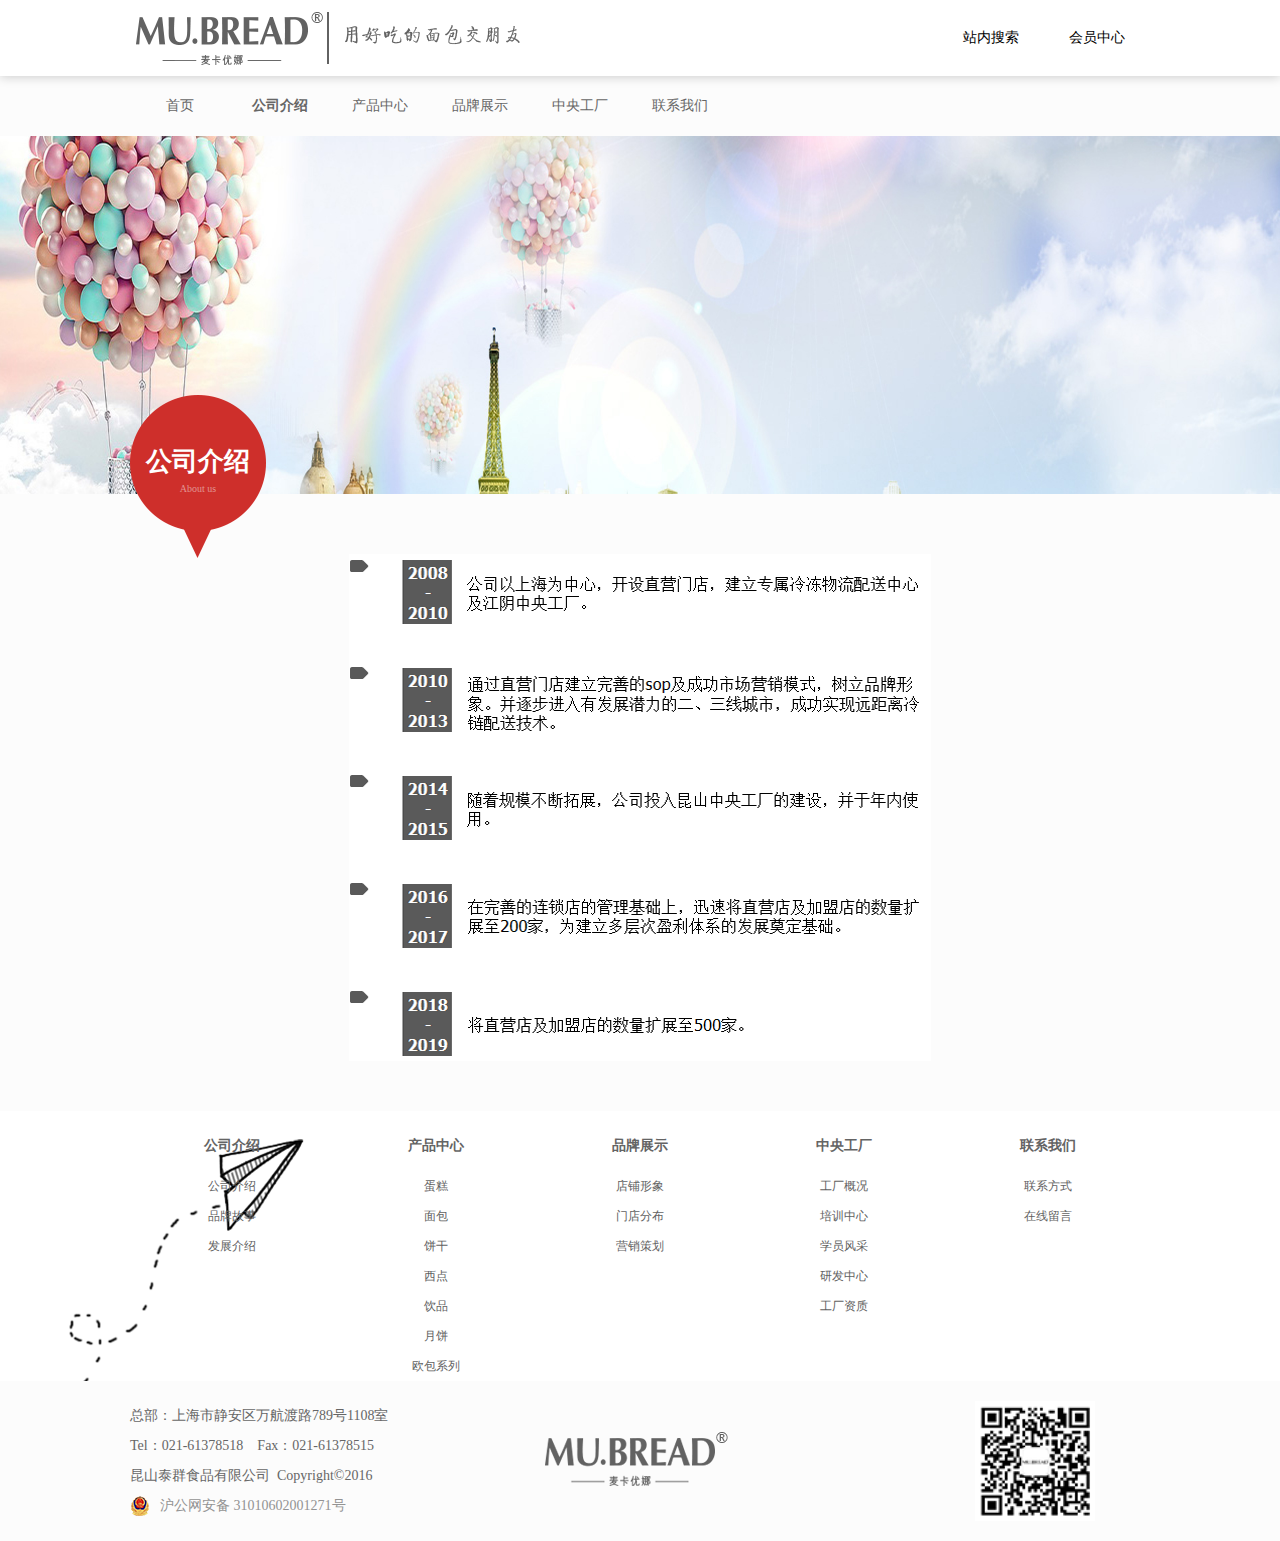
<file: develop.html>
<!DOCTYPE html>
<html lang="en">
<head>
	<meta charset="UTF-8">
	<title>发展介绍-MU BREAD</title>
	<link rel="shortcut icon" href="img/logo.ico">
	<link rel="stylesheet" href="css/develop.css">
	<script src="js/animate.js"></script>
	<script src="js/about.js"></script>
</head>
<body>
	<!-- 头部 -->
	<header>
		<div class="headM">
			<div class="hmL">
				<a href="index.html">
					<img src="img/index.png" alt="麦卡优娜" title="麦卡优娜">
				</a>
			</div>
			<ul class="hmR">
				<li>
					<a href="search.html">站内搜索</a>
				</li>
				<li>
					<a href="login.html">会员中心</a>
				</li>
			</ul>
		</div>
	</header>
	<!-- 导航 -->
	<nav>
		<ul class="navM">
			<li>
				<a href="index.html">首页</a>
				<div class="navBox"></div>
			</li>
			<li class="nav-first">
				<a href="about.html">公司介绍</a>
				<div class="navBox">
					<a href="story.html">品牌故事</a>
					<a href="develop.html">发展介绍</a>
				</div>
			</li>
			<li>
				<a href="products.html">产品中心</a>
				<div class="navBox">
					<a href="products.html">热卖系列</a>
					<a href="products.html">新品系列</a>
				</div>
			</li>
			<li>
				<a href="case.html">品牌展示</a>
				<div class="navBox"></div>
			</li>
			<li>
				<a href="news.html">中央工厂</a>
				<div class="navBox"></div>
			</li>
			<li>
				<a href="contact.html">联系我们</a>
				<div class="navBox"></div>
			</li>
		</ul>
	</nav>
	<!-- banner -->
	<div class="banner">
		<img src="img/about/banner.jpg" alt="">
	</div>
	<!-- 内容 -->
	<section>
		<div class="contentM">
			<div class="label">
				<h1>公司介绍</h1>
				<span>About us</span>
			</div>
			<div class="develop">
				<div class="img">
					<img src="img/about/develop1.png" alt="">
				</div>
			</div>
		</div>
		
	</section>
	<!-- 底部导航 -->
	<div class="footNav">
		<div class="footNavM">
			<ul class="foot-nav">
				<li>
					<h3>公司介绍</h3>
					<h4>
						<a href="about.html">公司介绍</a>
					</h4>
					<h4>
						<a href="story.html">品牌故事</a>
					</h4>
					<h4>
						<a href="develop.html">发展介绍</a>
					</h4>
				</li>
				<li>
					<h3>产品中心</h3>
					<h4>
						<a href="javascript:;">蛋糕</a>
					</h4>
					<h4>
						<a href="javascript:;">面包</a>
					</h4>
					<h4>
						<a href="javascript:;">饼干</a>
					</h4>
					<h4>
						<a href="javascript:;">西点</a>
					</h4>
					<h4>
						<a href="javascript:;">饮品</a>
					</h4>
					<h4>
						<a href="javascript:;">月饼</a>
					</h4>
					<h4>
						<a href="javascript:;">欧包系列</a>
					</h4>
				</li>
				<li>
					<h3>品牌展示</h3>
					<h4>
						<a href="javascript:;">店铺形象</a>
					</h4>
					<h4>
						<a href="javascript:;">门店分布</a>
					</h4>
					<h4>
						<a href="javascript:;">营销策划</a>
					</h4>
				</li>
				<li>
					<h3>中央工厂</h3>
					<h4>
						<a href="javascript:;">工厂概况</a>
					</h4>
					<h4>
						<a href="javascript:;">培训中心</a>
					</h4>
					<h4>
						<a href="javascript:;">学员风采</a>
					</h4>
					<h4>
						<a href="javascript:;">研发中心</a>
					</h4>
					<h4>
						<a href="javascript:;">工厂资质</a>
					</h4>
				</li>
				<li>
					<h3>联系我们</h3>
					<h4>
						<a href="javascript:;">联系方式</a>
					</h4>
					<h4>
						<a href="javascript:;">在线留言</a>
					</h4>
				</li>
			</ul>
		</div>
	</div>
	<!-- 底部 -->
	<footer>
		<div class="ftM">
			<div class="ftL">
				<span>总部：上海市静安区万航渡路789号1108室</span>
				<span>Tel：021-61378518&nbsp;&nbsp;&nbsp;&nbsp;Fax：021-61378515</span>
				<span>昆山泰群食品有限公司&nbsp;&nbsp;Copyright©2016</span>
				<div class="police">
					<img src="img/police.png" alt="">
					<a href="javascript:;">沪公网安备 31010602001271号</a>
				</div>
			</div>
			<div class="ftC"></div>
			<div class="ftR"></div>
		</div>
	</footer>
	<!-- 返回顶部 -->
	<button class="scroll-top"></button>
</body>
</html>
</file>
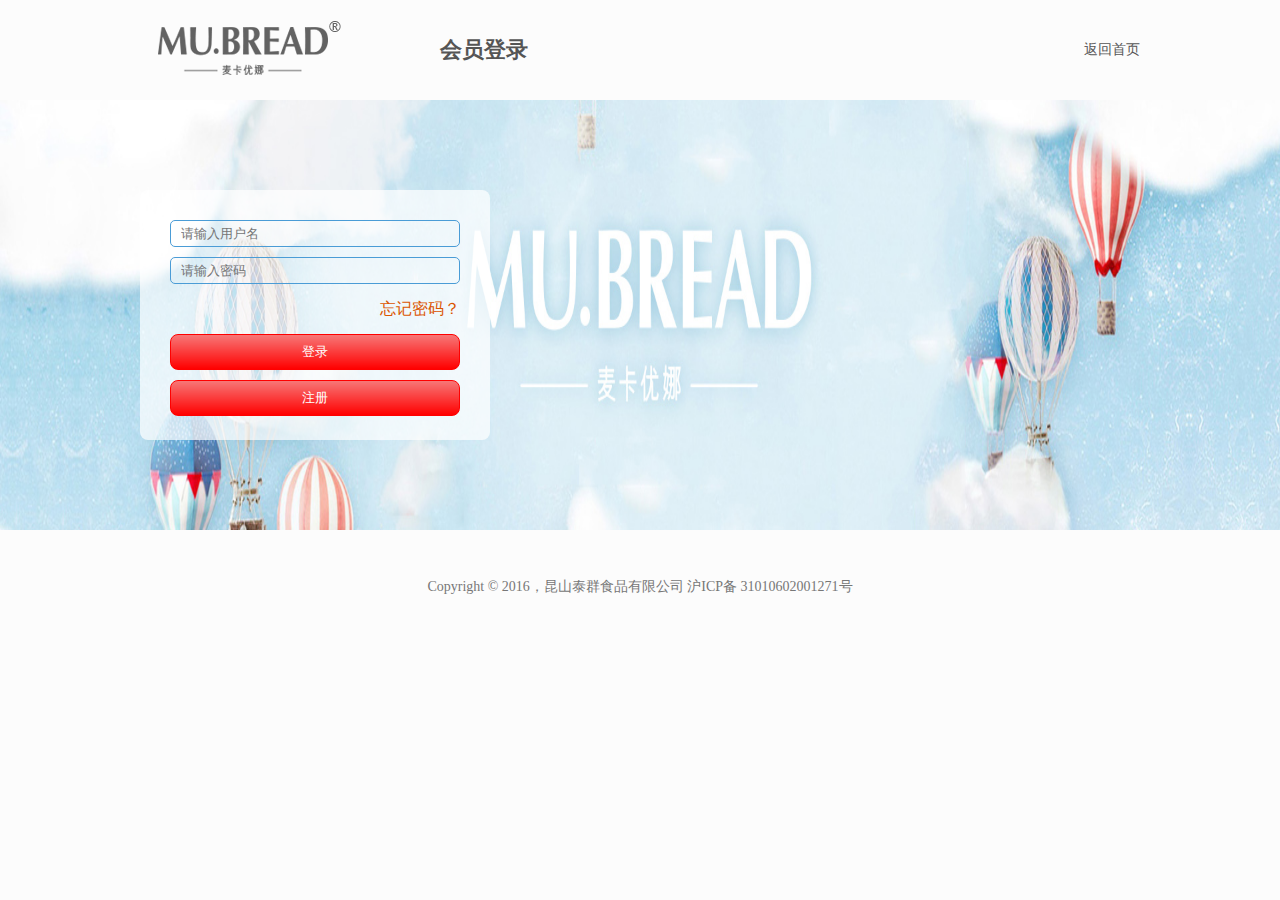
<file: login.html>
<!DOCTYPE html>
<html lang="en">
<head>
	<meta charset="UTF-8">
	<title>会员中心-MU BREAD</title>
	<link rel="shortcut icon" href="img/logo.ico">
	<link rel="stylesheet" href="css/login.css">
	<script src="login.js"></script>
</head>
<body>
	<header>
		<div class="main">
			<div class="mainL">
				<h1>会员登录</h1>
			</div>
			<div class="mainR">
				<a href="index.html">返回首页</a>
			</div>
		</div>
	</header>
	<section>
		<div class="loginM">
			<div class="login">
				<input type="text" placeholder="请输入用户名" id="user" autofocus="true">
				<input type="password" placeholder="请输入密码" id="psd">
				<h1>
					<a href="">忘记密码？</a>
				</h1>
				<button class="btn">登录</button>
				<button class="btn1">注册</button>
			</div>
		</div>
	</section>
	<footer>
		<p>Copyright © 2016，昆山泰群食品有限公司 沪ICP备 31010602001271号</p>
	</footer>
</body>
</html>
</file>
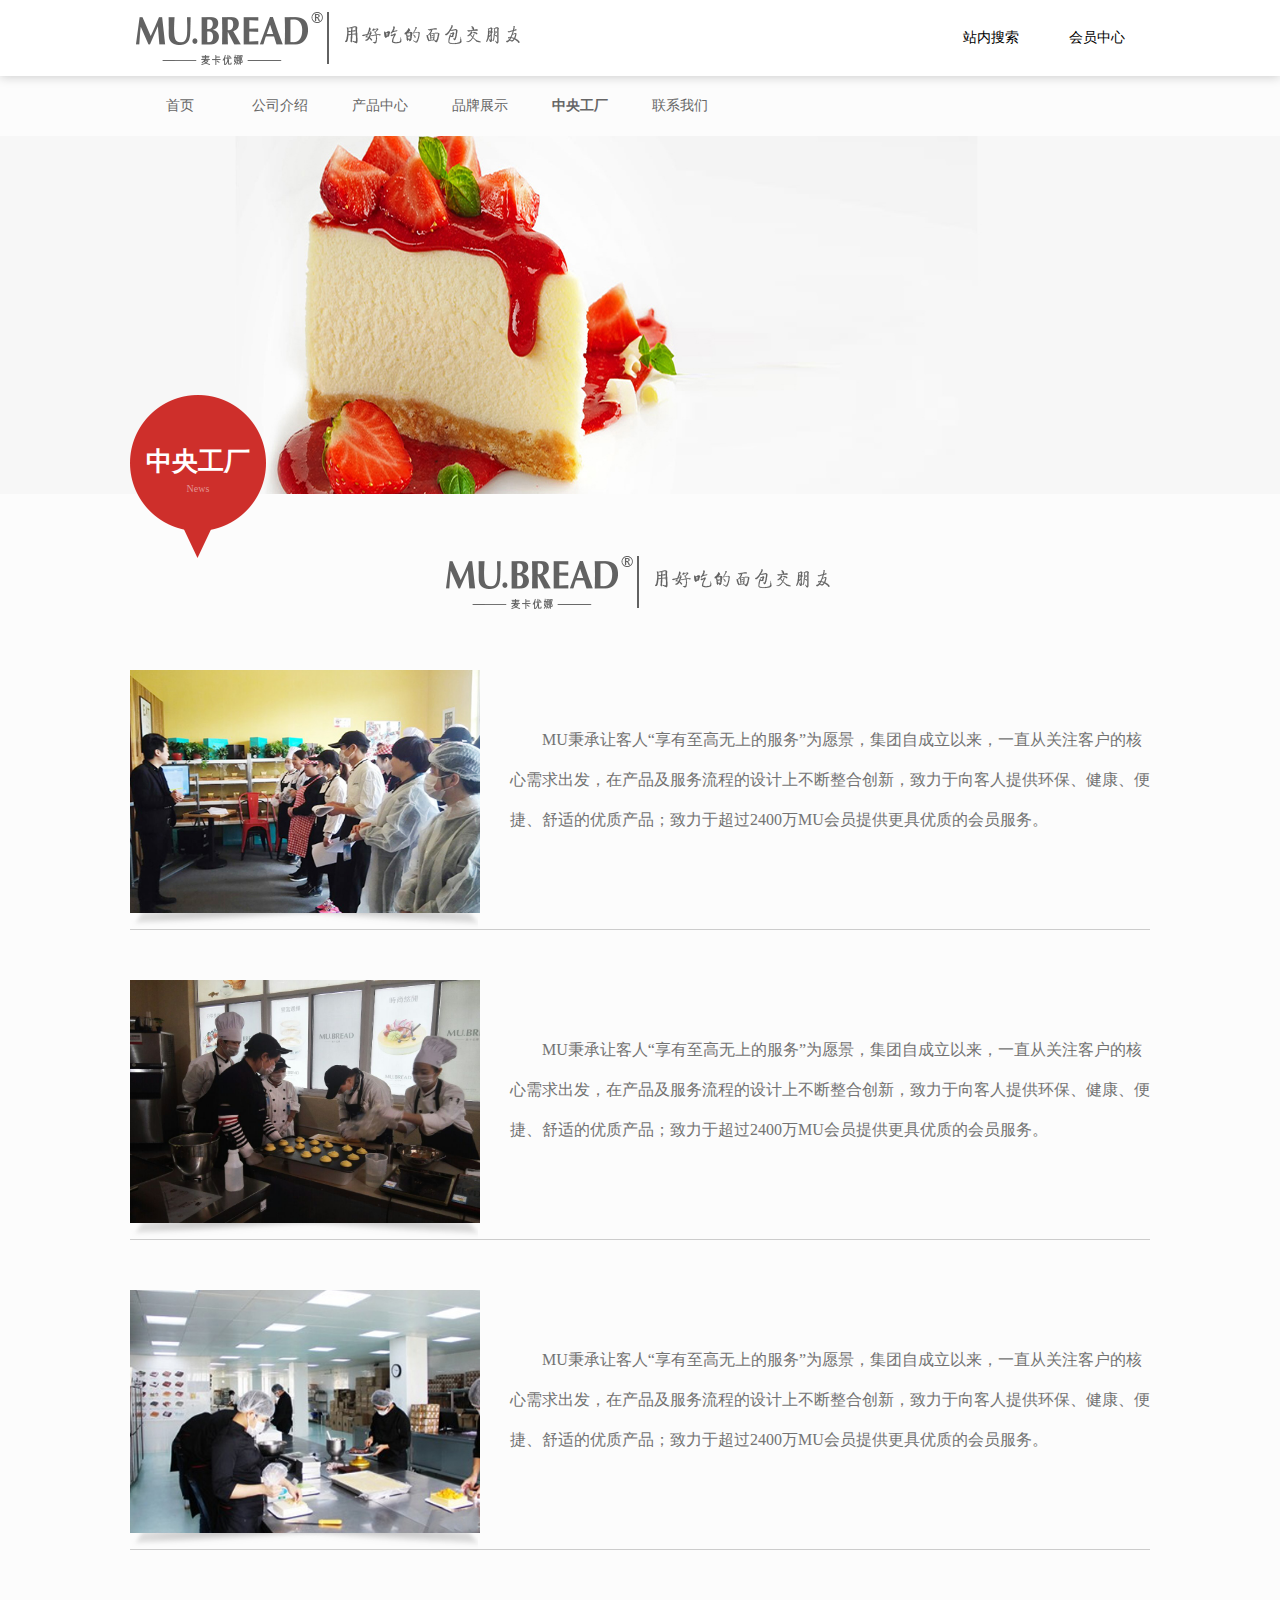
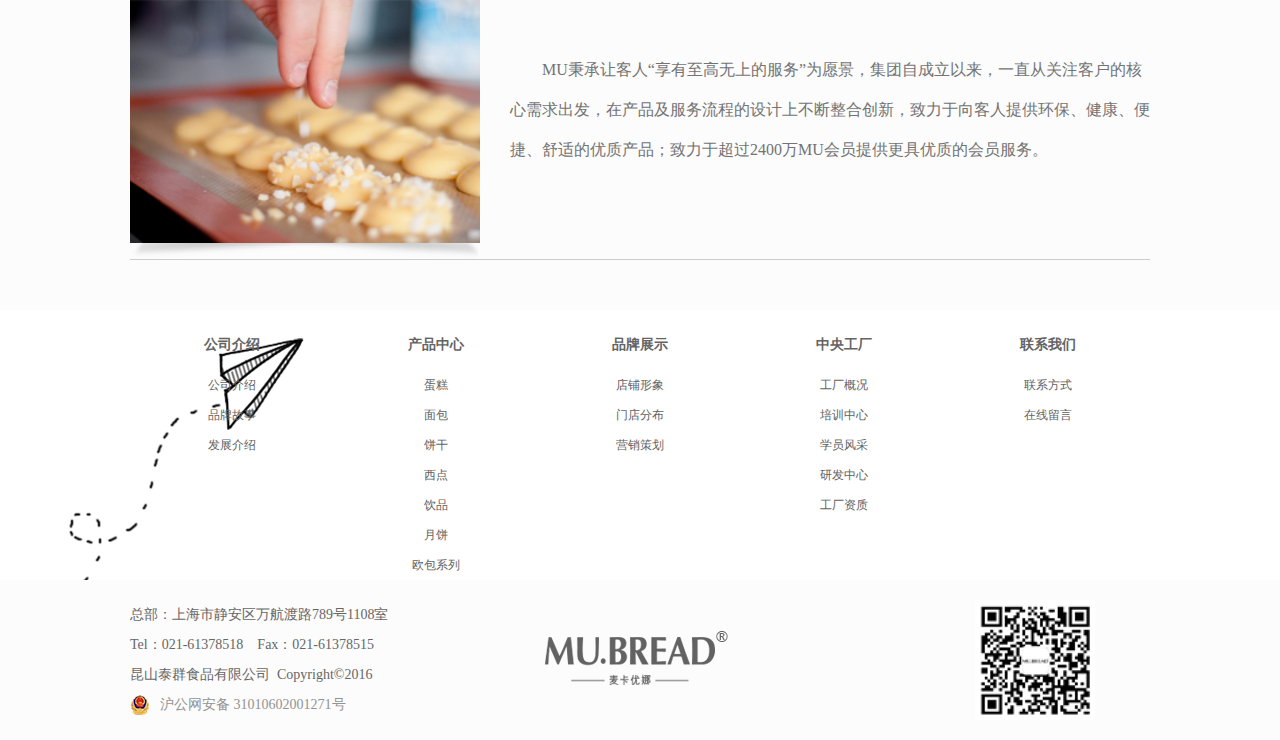
<file: news.html>
<!DOCTYPE html>
<html lang="en">
<head>
	<meta charset="UTF-8">
	<title>中央工厂-MU BREAD</title>
	<link rel="shortcut icon" href="img/logo.ico">
	<link rel="stylesheet" href="css/news.css">
	<script src="js/animate.js"></script>
	<script src="js/about.js"></script>
</head>
<body>
	<!-- 头部 -->
	<header>
		<div class="headM">
			<div class="hmL">
				<a href="index.html">
					<img src="img/index.png" alt="麦卡优娜" title="麦卡优娜">
				</a>
			</div>
			<ul class="hmR">
				<li>
					<a href="search.html">站内搜索</a>
				</li>
				<li>
					<a href="login.html">会员中心</a>
				</li>
			</ul>
		</div>
	</header>
	<!-- 导航 -->
	<nav>
		<ul class="navM">
			<li>
				<a href="index.html">首页</a>
				<div class="navBox"></div>
			</li>
			<li>
				<a href="about.html">公司介绍</a>
				<div class="navBox">
					<a href="story.html">品牌故事</a>
					<a href="develop.html">发展介绍</a>
				</div>
			</li>
			<li>
				<a href="products.html">产品中心</a>
				<div class="navBox">
					<a href="products.html">热卖系列</a>
					<a href="products.html">新品系列</a>
				</div>
			</li>
			<li>
				<a href="case.html">品牌展示</a>
				<div class="navBox"></div>
			</li>
			<li class="nav-first">
				<a href="news.html">中央工厂</a>
				<div class="navBox"></div>
			</li>
			<li>
				<a href="contact.html">联系我们</a>
				<div class="navBox"></div>
			</li>
		</ul>
	</nav>
	<!-- banner -->
	<div class="banner">
		<img src="img/news.jpg" alt="">
	</div>
	<!-- 内容 -->
	<section>
		<div class="contentM">
			<div class="label">
				<h1>中央工厂</h1>
				<span>News</span>
			</div>
			<div class="content">
				<div class="img">
					<a href="">
						<img src="img/news1.jpg" alt="">
						<p>MU秉承让客人“享有至高无上的服务”为愿景，集团自成立以来，一直从关注客户的核心需求出发，在产品及服务流程的设计上不断整合创新，致力于向客人提供环保、健康、便捷、舒适的优质产品；致力于超过2400万MU会员提供更具优质的会员服务。</p>
					</a>
				</div>
				<div class="null"></div>
				<div class="img">
					<a href="">
						<img src="img/news2.jpg" alt="">
						<p>MU秉承让客人“享有至高无上的服务”为愿景，集团自成立以来，一直从关注客户的核心需求出发，在产品及服务流程的设计上不断整合创新，致力于向客人提供环保、健康、便捷、舒适的优质产品；致力于超过2400万MU会员提供更具优质的会员服务。</p>
					</a>
				</div>
				<div class="null"></div>
				<div class="img">
					<a href="">
						<img src="img/news3.jpg" alt="">
						<p>MU秉承让客人“享有至高无上的服务”为愿景，集团自成立以来，一直从关注客户的核心需求出发，在产品及服务流程的设计上不断整合创新，致力于向客人提供环保、健康、便捷、舒适的优质产品；致力于超过2400万MU会员提供更具优质的会员服务。</p>
					</a>
				</div>
				<div class="null"></div>
				<div class="img">
					<a href="">
						<img src="img/news4.jpg" alt="">
						<p>MU秉承让客人“享有至高无上的服务”为愿景，集团自成立以来，一直从关注客户的核心需求出发，在产品及服务流程的设计上不断整合创新，致力于向客人提供环保、健康、便捷、舒适的优质产品；致力于超过2400万MU会员提供更具优质的会员服务。</p>
					</a>
				</div>
			</div>
		</div>		
	</section>
	<!-- 底部导航 -->
	<div class="footNav">
		<div class="footNavM">
			<ul class="foot-nav">
				<li>
					<h3>公司介绍</h3>
					<h4>
						<a href="javascript:;">公司介绍</a>
					</h4>
					<h4>
						<a href="javascript:;">品牌故事</a>
					</h4>
					<h4>
						<a href="javascript:;">发展介绍</a>
					</h4>
				</li>
				<li>
					<h3>产品中心</h3>
					<h4>
						<a href="javascript:;">蛋糕</a>
					</h4>
					<h4>
						<a href="javascript:;">面包</a>
					</h4>
					<h4>
						<a href="javascript:;">饼干</a>
					</h4>
					<h4>
						<a href="javascript:;">西点</a>
					</h4>
					<h4>
						<a href="javascript:;">饮品</a>
					</h4>
					<h4>
						<a href="javascript:;">月饼</a>
					</h4>
					<h4>
						<a href="javascript:;">欧包系列</a>
					</h4>
				</li>
				<li>
					<h3>品牌展示</h3>
					<h4>
						<a href="javascript:;">店铺形象</a>
					</h4>
					<h4>
						<a href="javascript:;">门店分布</a>
					</h4>
					<h4>
						<a href="javascript:;">营销策划</a>
					</h4>
				</li>
				<li>
					<h3>中央工厂</h3>
					<h4>
						<a href="javascript:;">工厂概况</a>
					</h4>
					<h4>
						<a href="javascript:;">培训中心</a>
					</h4>
					<h4>
						<a href="javascript:;">学员风采</a>
					</h4>
					<h4>
						<a href="javascript:;">研发中心</a>
					</h4>
					<h4>
						<a href="javascript:;">工厂资质</a>
					</h4>
				</li>
				<li>
					<h3>联系我们</h3>
					<h4>
						<a href="javascript:;">联系方式</a>
					</h4>
					<h4>
						<a href="javascript:;">在线留言</a>
					</h4>
				</li>
			</ul>
		</div>
	</div>
	<!-- 底部 -->
	<footer>
		<div class="ftM">
			<div class="ftL">
				<span>总部：上海市静安区万航渡路789号1108室</span>
				<span>Tel：021-61378518&nbsp;&nbsp;&nbsp;&nbsp;Fax：021-61378515</span>
				<span>昆山泰群食品有限公司&nbsp;&nbsp;Copyright©2016</span>
				<div class="police">
					<img src="img/police.png" alt="">
					<a href="javascript:;">沪公网安备 31010602001271号</a>
				</div>
			</div>
			<div class="ftC"></div>
			<div class="ftR"></div>
		</div>
	</footer>
	<!-- 返回顶部 -->
	<button class="scroll-top"></button>
</body>
</html>
</file>
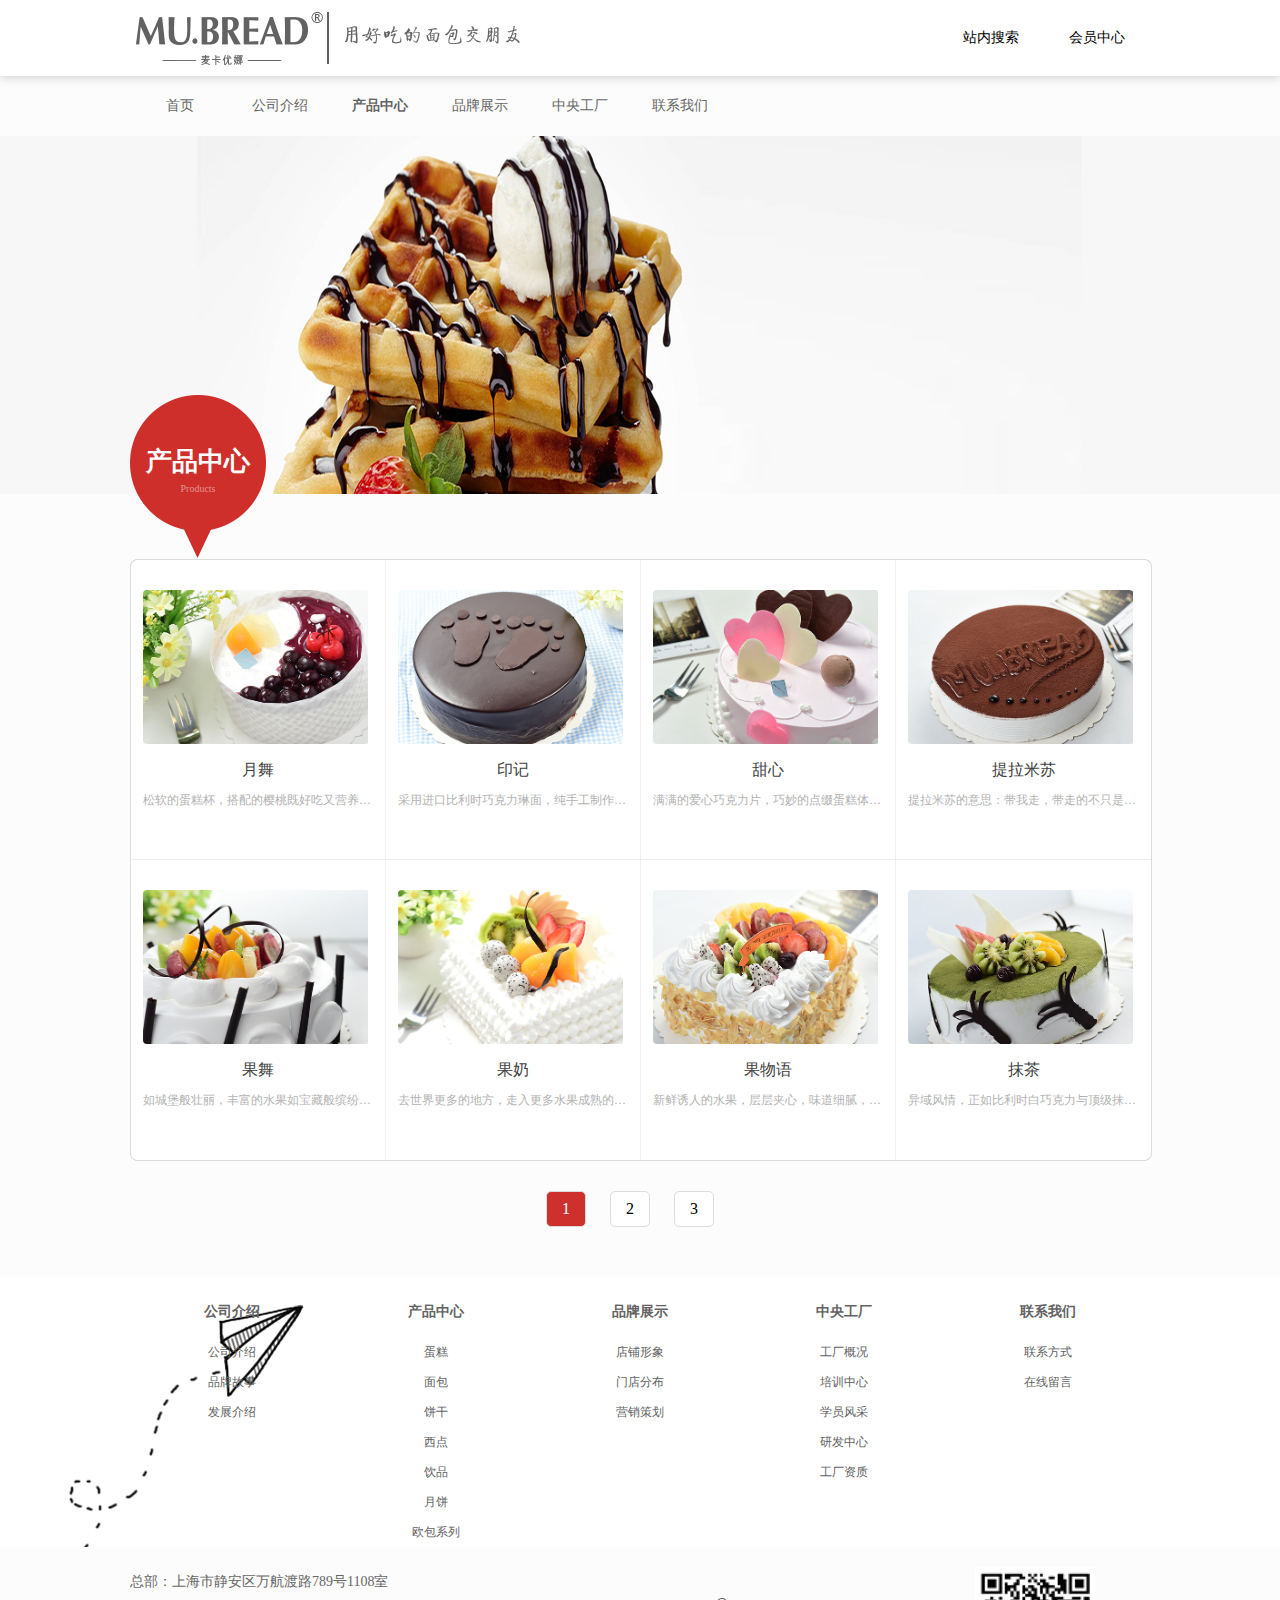
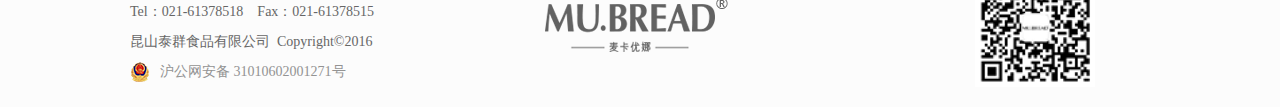
<file: products.html>
<!DOCTYPE html>
<html lang="en">
<head>
	<meta charset="UTF-8">
	<title>产品中心-MU BREAD</title>
	<link rel="shortcut icon" href="img/logo.ico">
	<link rel="stylesheet" href="css/products.css">
	<script src="js/animate.js"></script>
	<script src="js/products.js"></script>
</head>
<body>
	<!-- 头部 -->
	<header>
		<div class="headM">
			<div class="hmL">
				<a href="index.html">
					<img src="img/index.png" alt="麦卡优娜" title="麦卡优娜">
				</a>
			</div>
			<ul class="hmR">
				<li>
					<a href="search.html">站内搜索</a>
				</li>
				<li>
					<a href="login.html">会员中心</a>
				</li>
			</ul>
		</div>
	</header>
	<!-- 导航 -->
	<nav>
		<ul class="navM">
			<li>
				<a href="index.html">首页</a>
				<div class="navBox"></div>
			</li>
			<li>
				<a href="about.html">公司介绍</a>
				<div class="navBox">
					<a href="story.html">品牌故事</a>
					<a href="develop.html">发展介绍</a>
				</div>
			</li>
			<li class="nav-first">
				<a href="products.html">产品中心</a>
				<div class="navBox">
					<a href="products.html">热卖系列</a>
					<a href="products.html">新品系列</a>
				</div>
			</li>
			<li>
				<a href="case.html">品牌展示</a>
				<div class="navBox"></div>
			</li>
			<li>
				<a href="news.html">中央工厂</a>
				<div class="navBox"></div>
			</li>
			<li>
				<a href="contact.html">联系我们</a>
				<div class="navBox"></div>
			</li>
		</ul>
	</nav>
	<!-- banner -->
	<div class="banner">
		<img src="img/products/banner1.jpg" alt="">
	</div>
	<!-- 内容 -->
	<section>
		<div class="contentM">
			<div class="label">
				<h1>产品中心</h1>
				<span>Products</span>
			</div>
			<div class="contentBox">
				<ul class="content content-index">
					<li>
						<a href="details.html">
							<img src="img/products/products1.jpg" alt="月舞" title="月舞">
						</a>
						<h1>
							<a href="javascript:;">月舞</a>
						</h1>
						<p>松软的蛋糕杯，搭配的樱桃既好吃又营养，更有酸甜的蓝莓果酱，口感更清爽，造型独特，仿佛美丽的少女翩翩起舞</p>
						<button class="more"><a href="details.html">查看详情</a></button>
					</li>
					<li>
						<a href="javascript:;">
							<img src="img/products/products2.jpg" alt="印记" title="印记">
						</a>
						<h1>
							<a href="javascript:;">印记</a>
						</h1>
						<p>采用进口比利时巧克力琳面，纯手工制作，将产品做的极致、完美</p>
						<button class="more">查看详情</button>
					</li>
					<li>
						<a href="javascript:;">
							<img src="img/products/products3.jpg" alt="甜心" title="甜心">
						</a>
						<h1>
							<a href="javascript:;">甜心</a>
						</h1>
						<p>满满的爱心巧克力片，巧妙的点缀蛋糕体上，完美演绎法式甜点的美妙滋味，优雅尊贵</p>
						<button class="more">查看详情</button>
					</li>
					<li class="list1">
						<a href="javascript:;">
							<img src="img/products/products4.jpg" alt="提拉米苏" title="提拉米苏">
						</a>
						<h1>
							<a href="javascript:;">提拉米苏</a>
						</h1>
						<p>提拉米苏的意思：带我走，带走的不只是美味，还有爱和幸福。</p>
						<button class="more">查看详情</button>
					</li>
					<li class="list2">
						<a href="javascript:;">
							<img src="img/products/products5.jpg" alt="果舞" title="果舞">
						</a>
						<h1>
							<a href="javascript:;">果舞</a>
						</h1>
						<p>如城堡般壮丽，丰富的水果如宝藏般缤纷呈现，一起尽享美味口味吧</p>
						<button class="more">查看详情</button>
					</li>
					<li class="list2">
						<a href="javascript:;">
							<img src="img/products/products6.jpg" alt="果奶" title="果奶">
						</a>
						<h1>
							<a href="javascript:;">果奶</a>
						</h1>
						<p>去世界更多的地方，走入更多水果成熟的季节，欣赏、采集</p>
						<button class="more">查看详情</button>
					</li>
					<li class="list2">
						<a href="javascript:;">
							<img src="img/products/products7.jpg" alt="果物语" title="果物语">
						</a>
						<h1>
							<a href="javascript:;">果物语</a>
						</h1>
						<p>新鲜诱人的水果，层层夹心，味道细腻，美味绝伦</p>
						<button class="more">查看详情</button>
					</li>
					<li class="list1 list2">
						<a href="javascript:;">
							<img src="img/products/products8.jpg" alt="抹茶" title="抹茶">
						</a>
						<h1>
							<a href="javascript:;">抹茶</a>
						</h1>
						<p>异域风情，正如比利时白巧克力与顶级抹茶间的融合相得益彰</p>
						<button class="more">查看详情</button>
					</li>
				</ul>

				<ul class="content">
					<li>
						<a href="javascript:;">
							<img src="img/products/products9.jpg" alt="蒙布朗栗子" title="蒙布朗栗子">
						</a>
						<h1>
							<a href="javascript:;">蒙布朗栗子</a>
						</h1>
						<p>铺上满满的栗子，软滑奶油及香浓巧克力混合的香草蛋糕，是最具人气选择</p>
						<button class="more">查看详情</button>
					</li>
					<li>
						<a href="javascript:;">
							<img src="img/products/products10.jpg" alt="芒果慕斯" title="芒果慕斯">
						</a>
						<h1>
							<a href="javascript:;">芒果慕斯</a>
						</h1>
						<p>香橙混合牛奶的香气，搭配爽滑的慕斯，新鲜水果，清甜诱人</p>
						<button class="more">查看详情</button>
					</li>
					<li>
						<a href="javascript:;">
							<img src="img/products/products11.jpg" alt="麦卡雪舞" title="麦卡雪舞">
						</a>
						<h1>
							<a href="javascript:;">麦卡雪舞</a>
						</h1>
						<p>上等柠檬巧克力碎，布满香滑松软的蛋糕胚，加上樱桃及天然奶油点缀，清新优雅</p>
						<button class="more">查看详情</button>
					</li>
					<li class="list1">
						<a href="javascript:;">
							<img src="img/products/products12.jpg" alt="招牌芒果" title="招牌芒果">
						</a>
						<h1>
							<a href="javascript:;">招牌芒果</a>
						</h1>
						<p>用心甄选热带优质芒果及热带水果的完美组合香气迷人，绽放清田芳华</p>
						<button class="more">查看详情</button>
					</li>
					<li class="list2">
						<a href="javascript:;">
							<img src="img/products/products13.jpg" alt="蓝心莓" title="蓝心莓">
						</a>
						<h1>
							<a href="javascript:;">蓝心莓</a>
						</h1>
						<p>面层铺满酸甜蓝莓果酱，配上香滑奶油和松软蛋糕胚，美味一百分</p>
						<button class="more">查看详情</button>
					</li>
					<li class="list2">
						<a href="javascript:;">
							<img src="img/products/products14.jpg" alt="画心" title="画心">
						</a>
						<h1>
							<a href="javascript:;">画心</a>
						</h1>
						<p>上等杏仁碎，新鲜奶油，配上松软蛋糕胚，是美味之组合</p>
						<button class="more">查看详情</button>
					</li>
					<li class="list2">
						<a href="javascript:;">
							<img src="img/products/products15.jpg" alt="福尔摩沙" title="福尔摩沙">
						</a>
						<h1>
							<a href="javascript:;">福尔摩沙</a>
						</h1>
						<p>香浓巧克力蛋糕胚，铺满天然奶油，以新鲜香蕉点缀，绝妙组合</p>
						<button class="more">查看详情</button>
					</li>
					<li class="list1 list2">
						<a href="javascript:;">
							<img src="img/products/products16.jpg" alt="法式黑森林" title="法式黑森林">
						</a>
						<h1>
							<a href="javascript:;">法式黑森林</a>
						</h1>
						<p>起源于18世纪，以蛋糕为主料，传承法式烘焙技术，搭配新鲜奶油，可可粉，味道香甜，回味无穷</p>
						<button class="more">查看详情</button>
					</li>
				</ul>

				<ul class="content">
					<li>
						<a href="javascript:;">
							<img src="img/products/products17.jpg" alt="东京之恋" title="东京之恋">
						</a>
						<h1>
							<a href="javascript:;">东京之恋</a>
						</h1>
						<p>上等可可粉与香草奶油谱写浓情圆舞曲，坚持黄金比例的口感，散发独特的东京风味</p>
						<button class="more">查看详情</button>
					</li>
					<li>
						<a href="javascript:;">
							<img src="img/products/products18.jpg" alt="德国黑森林" title="德国黑森林">
						</a>
						<h1>
							<a href="javascript:;">德国黑森林</a>
						</h1>
						<p>樱桃、奶油和巧克力组合制作成黑森林蛋糕，德国黑森林是黑森林系列的经典之作，巧克力装饰的森林充满美味的诱惑</p>
						<button class="more">查看详情</button>
					</li>
					<li>
						<a href="javascript:;">
							<img src="img/products/products19.jpg" alt="草莓慕斯" title="草莓慕斯">
						</a>
						<h1>
							<a href="javascript:;">草莓慕斯</a>
						</h1>
						<p>采用法国进口鲜奶和新鲜草莓，以黄金比例调和成香浓的草莓慕斯，表层搭配晶透爽滑，果香浓郁的草莓果冻，顶级美味</p>
						<button class="more">查看详情</button>
					</li>
					<li class="list1">
						<a href="javascript:;">
							<img src="img/products/products20.jpg" alt="巴戈利亚黑森林" title="巴戈利亚黑森林">
						</a>
						<h1>
							<a href="javascript:;">巴戈利亚黑森林</a>
						</h1>
						<p>巴戈利亚位于德国的东南部，在德国黑森林技术上稍作改良，主要以巧克力、黑樱桃为主</p>
						<button class="more">查看详情</button>
					</li>
					<li class="list2">
						<a href="javascript:;">
							<img src="img/products/products21.jpg" alt="奥斯卡" title="奥斯卡">
						</a>
						<h1>
							<a href="javascript:;">奥斯卡</a>
						</h1>
						<p>松软可口的蜜汁蛋糕胚，纯乳脂鲜奶，加一层原味鲜奶夹心，一层热带水果夹心，外面一圈现已升级为奥利奥了哦！绝对纯净素雅的一款</p>
						<button class="more">查看详情</button>
					</li>
					<li class="list2">
						<a href="javascript:;">
							<img src="img/products/products22.jpg" alt="安娜缤纷" title="安娜缤纷">
						</a>
						<h1>
							<a href="javascript:;">安娜缤纷</a>
						</h1>
						<p>表面的香脆果仁片覆盖内部的蛋糕胚，给你的嘴巴来一次探索的旅行。</p>
						<button class="more">查看详情</button>
					</li>
					<li class="list2">
						<a href="javascript:;">
							<img src="img/products/products23.jpg" alt="爱的森林" title="爱的森林">
						</a>
						<h1>
							<a href="javascript:;">爱的森林</a>
						</h1>
						<p>The forest of love</p>
						<button class="more">查看详情</button>
					</li>
					<li class="list1 list2">
						<a href="javascript:;">
							<img src="img/products/products24.jpg" alt="招牌蛋挞" title="招牌蛋挞">
						</a>
						<h1>
							<a href="javascript:;">招牌蛋挞</a>
						</h1>
						<p>萃选高端食材，烘焙最佳甜脆</p>
						<button class="more">查看详情</button>
					</li>
				</ul>
			</div>
			<div class="btn">
				<span class="hot">1</span>
				<span>2</span>
				<span>3</span>
			</div>
		</div>
		
	</section>
	<!-- 底部导航 -->
	<div class="footNav">
		<div class="footNavM">
			<ul class="foot-nav">
				<li>
					<h3>公司介绍</h3>
					<h4>
						<a href="javascript:;">公司介绍</a>
					</h4>
					<h4>
						<a href="javascript:;">品牌故事</a>
					</h4>
					<h4>
						<a href="javascript:;">发展介绍</a>
					</h4>
				</li>
				<li>
					<h3>产品中心</h3>
					<h4>
						<a href="javascript:;">蛋糕</a>
					</h4>
					<h4>
						<a href="javascript:;">面包</a>
					</h4>
					<h4>
						<a href="javascript:;">饼干</a>
					</h4>
					<h4>
						<a href="javascript:;">西点</a>
					</h4>
					<h4>
						<a href="javascript:;">饮品</a>
					</h4>
					<h4>
						<a href="javascript:;">月饼</a>
					</h4>
					<h4>
						<a href="javascript:;">欧包系列</a>
					</h4>
				</li>
				<li>
					<h3>品牌展示</h3>
					<h4>
						<a href="javascript:;">店铺形象</a>
					</h4>
					<h4>
						<a href="javascript:;">门店分布</a>
					</h4>
					<h4>
						<a href="javascript:;">营销策划</a>
					</h4>
				</li>
				<li>
					<h3>中央工厂</h3>
					<h4>
						<a href="javascript:;">工厂概况</a>
					</h4>
					<h4>
						<a href="javascript:;">培训中心</a>
					</h4>
					<h4>
						<a href="javascript:;">学员风采</a>
					</h4>
					<h4>
						<a href="javascript:;">研发中心</a>
					</h4>
					<h4>
						<a href="javascript:;">工厂资质</a>
					</h4>
				</li>
				<li>
					<h3>联系我们</h3>
					<h4>
						<a href="javascript:;">联系方式</a>
					</h4>
					<h4>
						<a href="javascript:;">在线留言</a>
					</h4>
				</li>
			</ul>
		</div>
	</div>
	<!-- 底部 -->
	<footer>
		<div class="ftM">
			<div class="ftL">
				<span>总部：上海市静安区万航渡路789号1108室</span>
				<span>Tel：021-61378518&nbsp;&nbsp;&nbsp;&nbsp;Fax：021-61378515</span>
				<span>昆山泰群食品有限公司&nbsp;&nbsp;Copyright©2016</span>
				<div class="police">
					<img src="img/police.png" alt="">
					<a href="javascript:;">沪公网安备 31010602001271号</a>
				</div>
			</div>
			<div class="ftC"></div>
			<div class="ftR"></div>
		</div>
	</footer>
	<!-- 返回顶部 -->
	<button class="scroll-top"></button>
</body>
</html>
</file>
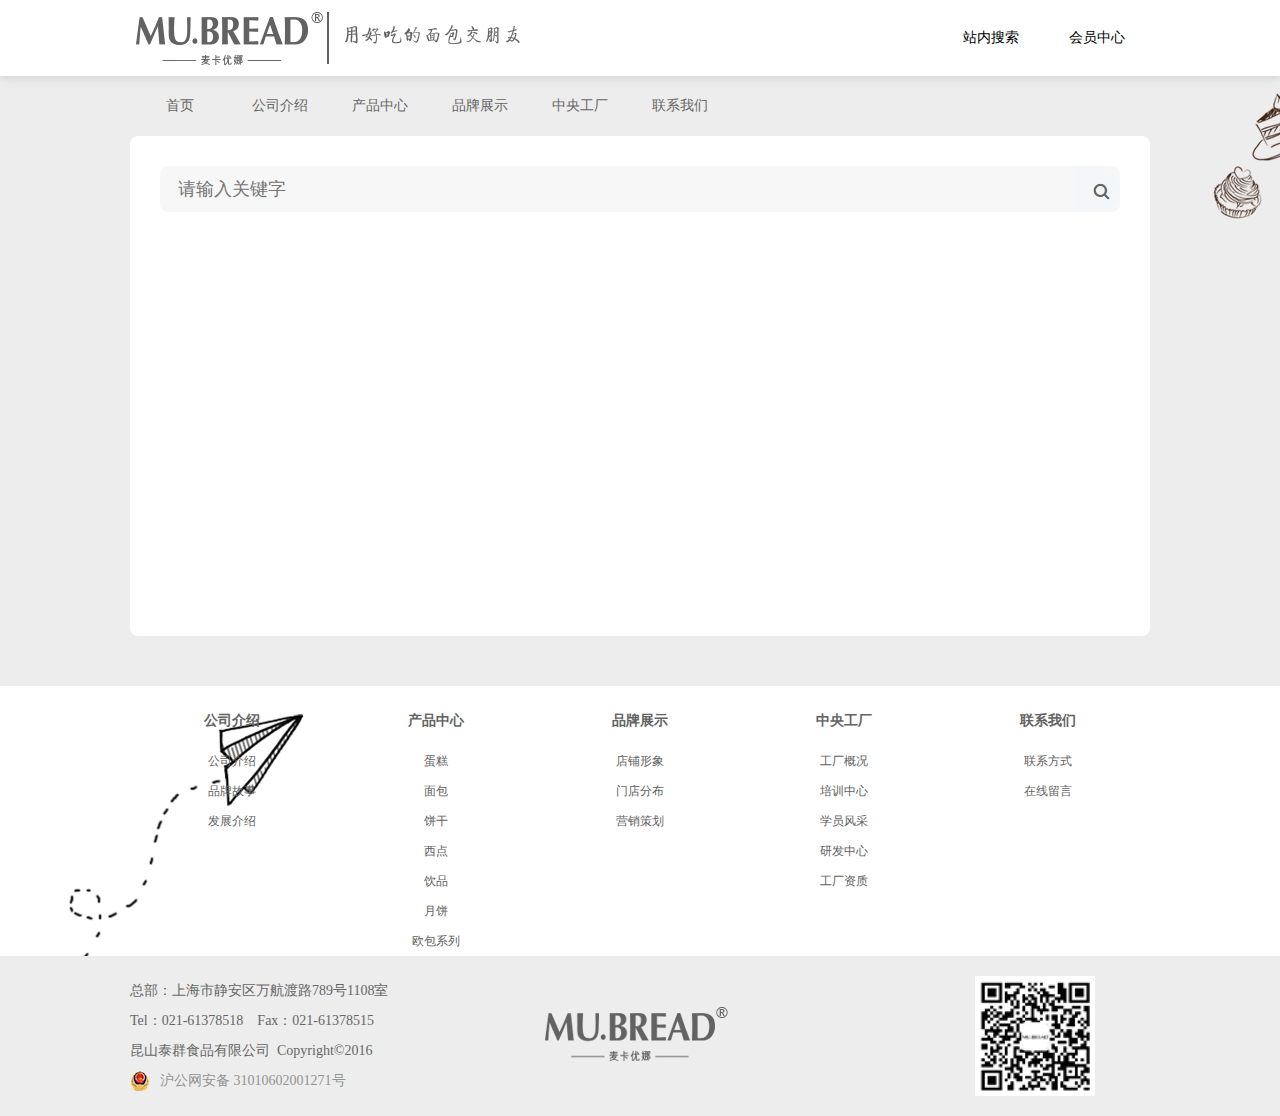
<file: search.html>
<!DOCTYPE html>
<html lang="en">
<head>
	<meta charset="UTF-8">
	<title>MU BREAD</title>
	<link rel="shortcut icon" href="img/logo.ico">
	<link rel="stylesheet" href="css/search.css">
	<script src="js/animate.js"></script>
	<script src="js/about.js"></script>
</head>
<body>
	<!-- 头部 -->
	<header>
		<div class="headM">
			<div class="hmL">
				<a href="index.html">
					<img src="img/index.png" alt="麦卡优娜" title="麦卡优娜">
				</a>
			</div>
			<ul class="hmR">
				<li>
					<a href="search.html">站内搜索</a>
				</li>
				<li>
					<a href="login.html">会员中心</a>
				</li>
			</ul>
		</div>
	</header>
	<!-- 导航 -->
	<nav>
		<ul class="navM">
			<li>
				<a href="index.html">首页</a>
				<div class="navBox"></div>
			</li>
			<li>
				<a href="about.html">公司介绍</a>
				<div class="navBox">
					<a href="story.html">品牌故事</a>
					<a href="develop.html">发展介绍</a>
				</div>
			</li>
			<li>
				<a href="products.html">产品中心</a>
				<div class="navBox">
					<a href="products.html">热卖系列</a>
					<a href="products.html">新品系列</a>
				</div>
			</li>
			<li>
				<a href="case.html">品牌展示</a>
				<div class="navBox">
				</div>
			</li>
			<li>
				<a href="news.html">中央工厂</a>
				<div class="navBox">
				</div>
			</li>
			<li>
				<a href="contact.html">联系我们</a>
				<div class="navBox">
				</div>
			</li>
		</ul>
	</nav>
	<!-- 搜索 -->
	<div class="search">
		<div class="searchM">
			<div class="input">
				<button class="btn-search"></button>
				<input type="text" placeholder="请输入关键字" class="input-search">
			</div>
		</div>
	</div>
	<!-- 底部导航 -->
	<div class="footNav">
		<div class="footNavM">
			<ul class="foot-nav">
				<li>
					<h3>公司介绍</h3>
					<h4>
						<a href="javascript:;">公司介绍</a>
					</h4>
					<h4>
						<a href="javascript:;">品牌故事</a>
					</h4>
					<h4>
						<a href="javascript:;">发展介绍</a>
					</h4>
				</li>
				<li>
					<h3>产品中心</h3>
					<h4>
						<a href="javascript:;">蛋糕</a>
					</h4>
					<h4>
						<a href="javascript:;">面包</a>
					</h4>
					<h4>
						<a href="javascript:;">饼干</a>
					</h4>
					<h4>
						<a href="javascript:;">西点</a>
					</h4>
					<h4>
						<a href="javascript:;">饮品</a>
					</h4>
					<h4>
						<a href="javascript:;">月饼</a>
					</h4>
					<h4>
						<a href="javascript:;">欧包系列</a>
					</h4>
				</li>
				<li>
					<h3>品牌展示</h3>
					<h4>
						<a href="javascript:;">店铺形象</a>
					</h4>
					<h4>
						<a href="javascript:;">门店分布</a>
					</h4>
					<h4>
						<a href="javascript:;">营销策划</a>
					</h4>
				</li>
				<li>
					<h3>中央工厂</h3>
					<h4>
						<a href="javascript:;">工厂概况</a>
					</h4>
					<h4>
						<a href="javascript:;">培训中心</a>
					</h4>
					<h4>
						<a href="javascript:;">学员风采</a>
					</h4>
					<h4>
						<a href="javascript:;">研发中心</a>
					</h4>
					<h4>
						<a href="javascript:;">工厂资质</a>
					</h4>
				</li>
				<li>
					<h3>联系我们</h3>
					<h4>
						<a href="javascript:;">联系方式</a>
					</h4>
					<h4>
						<a href="message.html">在线留言</a>
					</h4>
				</li>
			</ul>
		</div>
	</div>
	<!-- 底部 -->
	<footer>
		<div class="ftM">
			<div class="ftL">
				<span>总部：上海市静安区万航渡路789号1108室</span>
				<span>Tel：021-61378518&nbsp;&nbsp;&nbsp;&nbsp;Fax：021-61378515</span>
				<span>昆山泰群食品有限公司&nbsp;&nbsp;Copyright©2016</span>
				<div class="police">
					<img src="img/police.png" alt="">
					<a href="javascript:;">沪公网安备 31010602001271号</a>
				</div>
			</div>
			<div class="ftC"></div>
			<div class="ftR"></div>
		</div>
	</footer>
	<!-- 返回顶部 -->
	<button class="scroll-top"></button>
</body>
</html>
</file>
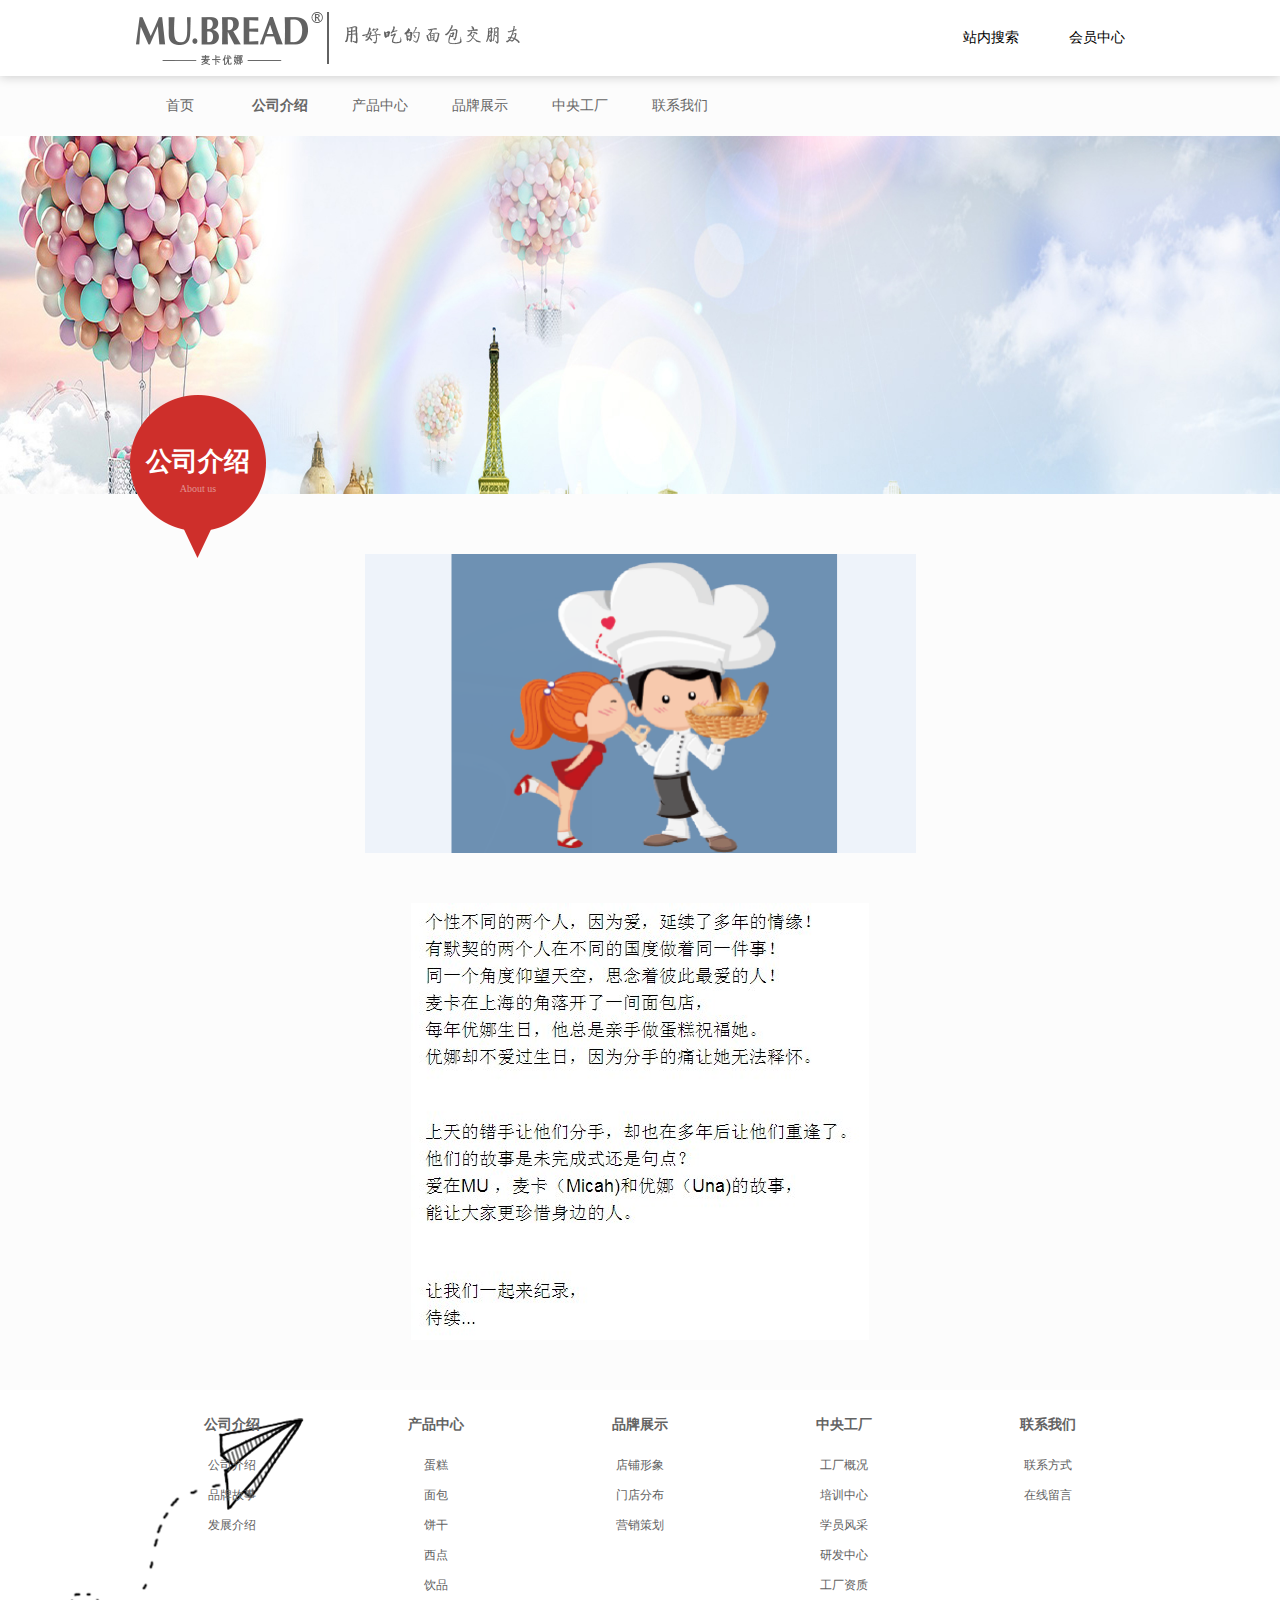
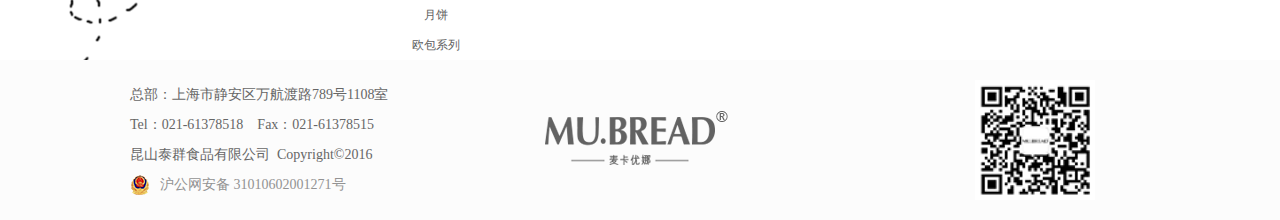
<file: story.html>
<!DOCTYPE html>
<html lang="en">
<head>
	<meta charset="UTF-8">
	<title>品牌故事-MU BREAD</title>
	<link rel="shortcut icon" href="img/logo.ico">
	<link rel="stylesheet" href="css/story.css">
	<script src="js/animate.js"></script>
	<script src="js/about.js"></script>
</head>
<body>
	<!-- 头部 -->
	<header>
		<div class="headM">
			<div class="hmL">
				<a href="index.html">
					<img src="img/index.png" alt="麦卡优娜" title="麦卡优娜">
				</a>
			</div>
			<ul class="hmR">
				<li>
					<a href="search.html">站内搜索</a>
				</li>
				<li>
					<a href="login.html">会员中心</a>
				</li>
			</ul>
		</div>
	</header>
	<!-- 导航 -->
	<nav>
		<ul class="navM">
			<li>
				<a href="index.html">首页</a>
				<div class="navBox"></div>
			</li>
			<li class="nav-first">
				<a href="about.html">公司介绍</a>
				<div class="navBox">
					<a href="story.html">品牌故事</a>
					<a href="develop.html">发展介绍</a>
				</div>
			</li>
			<li>
				<a href="products.html">产品中心</a>
				<div class="navBox">
					<a href="products.html">热卖系列</a>
					<a href="products.html">新品系列</a>
				</div>
			</li>
			<li>
				<a href="case.html">品牌展示</a>
				<div class="navBox"></div>
			</li>
			<li>
				<a href="news.html">中央工厂</a>
				<div class="navBox"></div>
			</li>
			<li>
				<a href="contact.html">联系我们</a>
				<div class="navBox"></div>
			</li>
		</ul>
	</nav>
	<!-- banner -->
	<div class="banner">
		<img src="img/about/banner.jpg" alt="">
	</div>
	<!-- 内容 -->
	<section>
		<div class="contentM">
			<div class="label">
				<h1>公司介绍</h1>
				<span>About us</span>
			</div>
			<div class="story">
				<div class="img1">
					<img src="img/about/story1.png" alt="">
				</div>
				<div class="img2">
					<img src="img/about/story2.jpg" alt="">
				</div>
			</div>
		</div>
		
	</section>
	<!-- 底部导航 -->
	<div class="footNav">
		<div class="footNavM">
			<ul class="foot-nav">
				<li>
					<h3>公司介绍</h3>
					<h4>
						<a href="javascript:;">公司介绍</a>
					</h4>
					<h4>
						<a href="javascript:;">品牌故事</a>
					</h4>
					<h4>
						<a href="javascript:;">发展介绍</a>
					</h4>
				</li>
				<li>
					<h3>产品中心</h3>
					<h4>
						<a href="javascript:;">蛋糕</a>
					</h4>
					<h4>
						<a href="javascript:;">面包</a>
					</h4>
					<h4>
						<a href="javascript:;">饼干</a>
					</h4>
					<h4>
						<a href="javascript:;">西点</a>
					</h4>
					<h4>
						<a href="javascript:;">饮品</a>
					</h4>
					<h4>
						<a href="javascript:;">月饼</a>
					</h4>
					<h4>
						<a href="javascript:;">欧包系列</a>
					</h4>
				</li>
				<li>
					<h3>品牌展示</h3>
					<h4>
						<a href="javascript:;">店铺形象</a>
					</h4>
					<h4>
						<a href="javascript:;">门店分布</a>
					</h4>
					<h4>
						<a href="javascript:;">营销策划</a>
					</h4>
				</li>
				<li>
					<h3>中央工厂</h3>
					<h4>
						<a href="javascript:;">工厂概况</a>
					</h4>
					<h4>
						<a href="javascript:;">培训中心</a>
					</h4>
					<h4>
						<a href="javascript:;">学员风采</a>
					</h4>
					<h4>
						<a href="javascript:;">研发中心</a>
					</h4>
					<h4>
						<a href="javascript:;">工厂资质</a>
					</h4>
				</li>
				<li>
					<h3>联系我们</h3>
					<h4>
						<a href="javascript:;">联系方式</a>
					</h4>
					<h4>
						<a href="javascript:;">在线留言</a>
					</h4>
				</li>
			</ul>
		</div>
	</div>
	<!-- 底部 -->
	<footer>
		<div class="ftM">
			<div class="ftL">
				<span>总部：上海市静安区万航渡路789号1108室</span>
				<span>Tel：021-61378518&nbsp;&nbsp;&nbsp;&nbsp;Fax：021-61378515</span>
				<span>昆山泰群食品有限公司&nbsp;&nbsp;Copyright©2016</span>
				<div class="police">
					<img src="img/police.png" alt="">
					<a href="javascript:;">沪公网安备 31010602001271号</a>
				</div>
			</div>
			<div class="ftC"></div>
			<div class="ftR"></div>
		</div>
	</footer>
	<!-- 返回顶部 -->
	<button class="scroll-top"></button>
</body>
</html>
</file>
<file: css/index.css>
@import url("base.css");
body{
	background: url('../img/bg.png') 1200px 70px no-repeat #ededed;
}
/* 头部 */
header{
	position: relative;
	width: 100%;
	height: 76px;
	box-shadow: 0px 1px 10px #ccc;
	background: #fff;
}
.headM{
	width: 1020px;
	height: 76px;
	margin: 0 auto;
}
.hmL{
	width: 400px;
	height: 76px;
	float: left;
}
.hmL>a>img{
	width: 100%;
	height: 100%;
}
.hmR{
	width: auto;
	height: 76px;
	float: right;
}
.hmR>li{
	float: left;
}
.hmR>li>a{
	display: block;
	height: 76px;
	padding: 0 25px;
	font-size: 14px;
	line-height: 76px;
	color: #000;
}
.hmR>li>a:hover{
	color: #db5500;
}
/* 导航 */
nav{
	width: 100%;
	height: 60px;
}
.navM{
	width: 1020px;
	height: 60px;
	margin: 0 auto;
}
.navM>li{
	position: relative;
	float: left;
	width: 100px;
	height: 60px;
}
.navM>li>a{
	display: block;
	width: 100%;
	height: 100%;
	text-align: center;
	line-height: 60px;
	font-size: 14px;
	color: #666;
}
.nav-first{
	font-weight: bold;
}
.navM>li>a:hover{
	color: #db5500;
}
.nav-top{
	position: fixed;
	left: 0;
	top: 0;
	z-index: 99;
	transition: top 1s;
	background: #f7f7f7;
	box-shadow: 0 2px 4px rgba(0, 0, 0, 0.04);
	border-bottom: 1px solid #dadada;
}
.navBox{
	position: absolute;
	top: 50px;
	left: 0;
	border-radius: 5px;
	background: #fff;
	font-size: 14px;
	width: 160px;
	height: 0;
	z-index: 100;
	box-shadow: 0 20px 40px rgba(0, 0, 0, 0.15);
	overflow: hidden;
	/* display: none; */
}
.navBox>a{
	display: block;
	line-height: 30px;
	color: #666;
	padding-left: 20px;
}
.navBox>a:hover{
	color: #db5500;
}
/* 轮播 */
.banner{
	position: relative;
	width: 100%;
	height: 320px;
}
.bannerM{
	position: absolute;
	width: 1020px;
	height: 320px;
	top: 0;
	left: 50%;
	margin-left: -510px;
}
.bannerM>li{
	position: absolute;
	top: 0;
	left: 0;
	width: 100%;
	height: 320px;
	border-radius: 8px;
}
.bannerM>li>a>img{
	width: 1020px;
	height: 320px;
	border-radius: 8px;
}
.btn{
	position: absolute;
	top: 295px;
	left: 50%;
	margin-left: -60px;
	width: 120px;
	height: 12px;
	z-index: 20;
	display: flex;
	justify-content: space-between;
}
.btn>li{
	width: 25px;
	height: 12px;
	border: 1.5px solid #ccc;
	border-radius: 3px;
	-webkit-box-sizing: border-box;
	-moz-box-sizing: border-box;
	box-sizing: border-box;
	cursor: pointer;
}
.btn>li.hot{
	background: #ccc;
}
/* 推荐 */
.tuijian,.jiameng{
	width: 100%;
	height: auto;
	margin: 50px 0;
}
.tjM,.jmM{
	width: 1020px;
	height: auto;
	margin: 0 auto;
	background: #fff;
	border-radius: 5px;
}
.tjTop{
	width: 100%;
	height: 60px;
	background: url('../img/tuijian.png') 10px 2px  no-repeat;
}
.tjTopL,.jmTopL{
	float: left;
	width: auto;
	height: 60px;
	margin-left: 80px;
	line-height: 60px;
}
.tjTopL>h1{
	font-size: 18px;
	color: #626262;
}
.tjTopR{
	float: right;
	width: auto;
	height: 60px;
	margin-right: 15px;
	margin-bottom: 10px;
	line-height: 60px;
}
.tjTopR>a{
	display: inline-block;
	padding: 0 10px;
	border: 1px solid #e1e1e1;
	border-radius: 4px;
	font-size: 14px;
	line-height: 2;
	color: #666;
}
.tjTopR>a:hover{
	background: rgba(0, 0, 0, 0.1);
}
.tjBottom{
	width: 100%;
	height: 335px;
	overflow: hidden;
}
.tjBottomBox{
	width: 2080px;
	height: 335px;
	transition: transform 1s;
}
.tjBottomBox>li{
	width: 240px;
	height: 335px;
	margin-right: 20px;
	float: left;
	text-align: center;
}
.tjBottomBox>li:hover a{
	color: #db5500;
}
.tjBottomBox>li>a{
	display: block;
	width: 240px;
	height: 240px;
}
.tjBottomBox>li>a>img{
	width: 100%;
	height: 100%;
	border-radius: 5px;
}
.tjBottomBox>li>h2{
	width: 100%;
	height: 50px;
	line-height: 70px;
}
.tjBottomBox>li>h2>a{
	font-size: 14px;
	color: #626262;
}
.tjBottomBox>li>span{
	width: 100%;
	height: 45px;
	line-height: 45px;
	font-size: 14px;
	color: #626262;
}
/* 自定义 */
.bgImg{
	width: 100%;
	height: 100px;
}
.bgImgM{
	width: 1020px;
	height: 100px;
	margin: 0 auto;
	background: url('../img/bg1.png') no-repeat;
	border-radius: 5px;
}
/* 加盟 */
.jmTop{
	width: 100%;
	height: 60px;
	background: url('../img/jiameng.png') 5px 10px no-repeat;
}
.jmTopL>h1{
	font-size: 18px;
	color: #626262;
}
.jmBottom{
	width: 100%;
	height: 400px;
}
.jmImg{
	float: left;
	width: 510px;
	height: 360px;
	margin: 20px 30px 20px 0;
}
.jmImg>a{
	display: block;
	width: 100%;
	height: 100%;
}
.jmImg>a>img{
	width: 100%;
	height: 100%;
	border-radius: 5px;
}
.jmImg1{
	width: 450px;
	height: 230px;
	float: left;
	background: url('../img/jm2.png') center no-repeat;
}
.jmText{
	width: 450px;
	height: 100px;
	float: left;
	line-height: 30px;
	font-size: 16px;
	color: #626262;
}
.jmBtn{
	width: 450px;
	height: 50px;
	float: left;
}
.jmBtn>a{
	display: block;
	width: 150px;
	height: 50px;
	margin: 0 auto;
	background: #eee;
	border-radius: 5px;
	font-size: 18px;
	color: #626262;
	text-align: center;
	line-height: 50px;
}
.jmBtn>a:hover{
	color: #db5500;
}
/* 底部导航 */
.footNav{
	width: 100%;
	height: auto;
	margin: 50px 0 0;	
	background: url('../img/bg2.png') no-repeat #fff ;
}
.footNavM{
	width: 1020px;
	height: auto;
	margin: 0 auto;
}
.foot-nav{
	width: 100%;
	height: auto;
	padding: 20px 0 0;
	display: flex;
	justify-content: space-around;
}
.foot-nav>li{
	float: left;
	width: 165px;
	height: 250px;
	text-align: center;
}
.foot-nav>li>h3{
	font-size: 14px;
	font-weight: bold;
	color: #646464;
	line-height: 30px;
	padding-bottom: 10px;
}
.foot-nav>li>h4{
	font-size: 12px;
	line-height: 30px;
}
.foot-nav>li>h4>a{	
	color: #626262
}
.foot-nav>li>h4>a:hover{
	color: #db5500;
}
/* 底部 */
footer{
	width: 100%;
	height: auto;
	padding: 20px 0;
}
.ftM{
	width: 1020px;
	height: 120px;
	margin: 0 auto;
}
.ftL{
	float: left;
	width: 350px;
	height: auto;
	font-size: 14px;
	line-height: 30px;
	color: #666;
}
.ftL>span{
	display: block;
}
.police{
	height: 20px;
	margin-top: 5px;
}
.police>img{
	float: left;
	width: 20px;
	height: 20px;
}
.police>a{
	float: left;
	padding: 0 0 0 10px;
	color: #939393;
	line-height: 20px;
}
.ftC{
	float: left;
	width: 230px;
	height: 120px;
	margin: 0 0 0 35px;
	background: url('../img/foot1.png') center no-repeat;
}
.ftR{
	width: 230px;
	height: 120px;
	float: right;
	background: url('../img/foot2.png') center no-repeat;
}
/* 返回顶部 */
.scroll-top{
	position: fixed;
	right: 50px;
	bottom: 50px;
	width: 54px;
	height: 54px;
	background: url('../img/backTop.png') no-repeat;
	padding: 0;
	border: none;
	cursor: pointer;
	outline: none;
	display: none;
}
</file>
<file: css/about.css>
@import url('base.css');
/* 头部 */
header{
	position: relative;
	width: 100%;
	height: 76px;
	box-shadow: 0px 1px 10px #ccc;
	background: #fff;
}
.headM{
	width: 1020px;
	height: 76px;
	margin: 0 auto;
}
.hmL{
	width: 400px;
	height: 76px;
	float: left;
}
.hmL>a>img{
	width: 100%;
	height: 100%;
}
.hmR{
	width: auto;
	height: 76px;
	float: right;
}
.hmR>li{
	float: left;
}
.hmR>li>a{
	display: block;
	height: 76px;
	padding: 0 25px;
	font-size: 14px;
	line-height: 76px;
	color: #000;
}
.hmR>li>a:hover{
	color: #db5500;
}
/* 导航 */
nav{
	width: 100%;
	height: 60px;
}
.navM{
	width: 1020px;
	height: 60px;
	margin: 0 auto;
}
.navM>li{
	position: relative;
	float: left;
	width: 100px;
	height: 60px;
}
.navM>li>a{
	display: block;
	width: 100%;
	height: 100%;
	text-align: center;
	line-height: 60px;
	font-size: 14px;
	color: #666;
}
.nav-first{
	font-weight: bold;
}
.navM>li>a:hover{
	color: #db5500;
}
.nav-top{
	position: fixed;
	left: 0;
	top: 0;
	z-index: 99;
	transition: top 1s;
	background: #f7f7f7;
	box-shadow: 0 2px 4px rgba(0, 0, 0, 0.04);
	border-bottom: 1px solid #dadada;
}
.navBox{
	position: absolute;
	top: 50px;
	left: 0;
	border-radius: 5px;
	background: #fff;
	font-size: 14px;
	font-weight: normal;
	width: 160px;
	height: 0;
	z-index: 100;
	box-shadow: 0 20px 40px rgba(0, 0, 0, 0.15);
	overflow: hidden;
	/* display: none; */
}
.navBox>a{
	display: block;
	line-height: 30px;
	color: #666;
	padding-left: 20px;
}
.navBox>a:hover{
	color: #db5500;
}
/* banner */
.banner{
	width: 100%;
	height: 358px;
}
/* 内容 */
section{
	position: relative;
	width: 100%;
	height: auto;
}
.contentM{
	position: relative;
	width: 1020px;
	height: auto;
	margin: 0 auto;
}
.label{
	position: absolute;
	top: -99px;
	width: 281px;
	height: 163px;
	background: url('../img/about/label.png') no-repeat;
}
.label>h1{
	width: 136px;
	height: 33px;
	font-size: 26px;
	text-align: center;
	line-height: 33px;
	margin-top: 50px;
	color: #fff;
	font-weight: bold;
}
.label>span{
	display: block;
	width: 136px;
	height: 11px;
	font-size: 10px;
	text-align: center;
	line-height: 11px;
	margin-top: 5px;
	color: #e29391;
}
/* 介绍 */
.content{
	width: 100%;
	height: auto;
	background: url('../img/index.png') center 50px no-repeat;
	padding-top: 176px;
}
.content>p{
	width: 720px;
	margin: 0 auto;
	text-indent: 2em;
	font-size: 16px;
	line-height: 24px;
	color: #737373;
}
.img{
	width: 100%;
	height: auto;
	margin: 30px 0;
}
.img>img{
	width: 580px;
	height: 305px;
	margin: 0 auto;
}
/* 底部导航 */
.footNav{
	width: 100%;
	height: auto;
	margin: 50px 0 0;	
	background: url('../img/bg2.png') no-repeat #fff ;
}
.footNavM{
	width: 1020px;
	height: auto;
	margin: 0 auto;
}
.foot-nav{
	width: 100%;
	height: auto;
	padding: 20px 0 0;
	display: flex;
	justify-content: space-around;
}
.foot-nav>li{
	float: left;
	width: 165px;
	height: 250px;
	text-align: center;
}
.foot-nav>li>h3{
	font-size: 14px;
	font-weight: bold;
	color: #646464;
	line-height: 30px;
	padding-bottom: 10px;
}
.foot-nav>li>h4{
	font-size: 12px;
	line-height: 30px;
}
.foot-nav>li>h4>a{	
	color: #626262
}
.foot-nav>li>h4>a:hover{
	color: #db5500;
}
/* 底部 */
footer{
	width: 100%;
	height: auto;
	padding: 20px 0;
}
.ftM{
	width: 1020px;
	height: 120px;
	margin: 0 auto;
}
.ftL{
	float: left;
	width: 350px;
	height: auto;
	font-size: 14px;
	line-height: 30px;
	color: #666;
}
.ftL>span{
	display: block;
}
.police{
	height: 20px;
	margin-top: 5px;
}
.police>img{
	float: left;
	width: 20px;
	height: 20px;
}
.police>a{
	float: left;
	padding: 0 0 0 10px;
	color: #939393;
	line-height: 20px;
}
.ftC{
	float: left;
	width: 230px;
	height: 120px;
	margin: 0 0 0 35px;
	background: url('../img/foot1.png') center no-repeat;
}
.ftR{
	width: 230px;
	height: 120px;
	float: right;
	background: url('../img/foot2.png') center no-repeat;
}
/* 返回顶部 */
.scroll-top{
	position: fixed;
	right: 50px;
	bottom: 50px;
	width: 54px;
	height: 54px;
	background: url('../img/backTop.png') no-repeat;
	padding: 0;
	border: none;
	cursor: pointer;
	outline: none;
	display: none;
}
</file>
<file: css/case.css>
@import url('base.css');
/* 头部 */
header{
	position: relative;
	width: 100%;
	height: 76px;
	box-shadow: 0px 1px 10px #ccc;
	background: #fff;
}
.headM{
	width: 1020px;
	height: 76px;
	margin: 0 auto;
}
.hmL{
	width: 400px;
	height: 76px;
	float: left;
}
.hmL>a>img{
	width: 100%;
	height: 100%;
}
.hmR{
	width: auto;
	height: 76px;
	float: right;
}
.hmR>li{
	float: left;
}
.hmR>li>a{
	display: block;
	height: 76px;
	padding: 0 25px;
	font-size: 14px;
	line-height: 76px;
	color: #000;
}
.hmR>li>a:hover{
	color: #db5500;
}
/* 导航 */
nav{
	width: 100%;
	height: 60px;
}
.navM{
	width: 1020px;
	height: 60px;
	margin: 0 auto;
}
.navM>li{
	position: relative;
	float: left;
	width: 100px;
	height: 60px;
}
.navM>li>a{
	display: block;
	width: 100%;
	height: 100%;
	text-align: center;
	line-height: 60px;
	font-size: 14px;
	color: #666;
}
.nav-first{
	font-weight: bold;
}
.navM>li>a:hover{
	color: #db5500;
}
.nav-top{
	position: fixed;
	left: 0;
	top: 0;
	z-index: 99;
	transition: top 1s;
	background: #f7f7f7;
	box-shadow: 0 2px 4px rgba(0, 0, 0, 0.04);
	border-bottom: 1px solid #dadada;
}
.navBox{
	position: absolute;
	top: 50px;
	left: 0;
	border-radius: 5px;
	background: #fff;
	font-size: 14px;
	font-weight: normal;
	width: 160px;
	height: 0;
	z-index: 100;
	box-shadow: 0 20px 40px rgba(0, 0, 0, 0.15);
	overflow: hidden;
	/* display: none; */
}
.navBox>a{
	display: block;
	line-height: 30px;
	color: #666;
	padding-left: 20px;
}
.navBox>a:hover{
	color: #db5500;
}
/* banner */
.banner{
	width: 100%;
	height: 358px;
}
/* 内容 */
section{
	position: relative;
	width: 100%;
	height: auto;
}
.contentM{
	position: relative;
	width: 1020px;
	height: auto;
	margin: 0 auto;
}
.label{
	position: absolute;
	top: -99px;
	width: 281px;
	height: 163px;
	background: url('../img/about/label.png') no-repeat;
}
.label>h1{
	width: 136px;
	height: 33px;
	font-size: 26px;
	text-align: center;
	line-height: 33px;
	margin-top: 50px;
	color: #fff;
	font-weight: bold;
}
.label>span{
	display: block;
	width: 136px;
	height: 11px;
	font-size: 10px;
	text-align: center;
	line-height: 11px;
	margin-top: 5px;
	color: #e29391;
}
/* 介绍 */
.content{
	width: 100%;
	height: auto;
	background: url('../img/index.png') center 50px no-repeat;
	padding-top: 176px;
}
.content>p{
	width: 720px;
	margin: 0 auto;
	text-indent: 2em;
	font-size: 16px;
	line-height: 24px;
	color: #737373;
}
.img{
	width: 100%;
	height: auto;
	margin: 30px 0;
}
.img>img{
	width: 720px;
	height: 660px;
	margin: 0 auto;
}
/* 底部导航 */
.footNav{
	width: 100%;
	height: auto;
	margin: 50px 0 0;	
	background: url('../img/bg2.png') no-repeat #fff ;
}
.footNavM{
	width: 1020px;
	height: auto;
	margin: 0 auto;
}
.foot-nav{
	width: 100%;
	height: auto;
	padding: 20px 0 0;
	display: flex;
	justify-content: space-around;
}
.foot-nav>li{
	float: left;
	width: 165px;
	height: 250px;
	text-align: center;
}
.foot-nav>li>h3{
	font-size: 14px;
	font-weight: bold;
	color: #646464;
	line-height: 30px;
	padding-bottom: 10px;
}
.foot-nav>li>h4{
	font-size: 12px;
	line-height: 30px;
}
.foot-nav>li>h4>a{	
	color: #626262
}
.foot-nav>li>h4>a:hover{
	color: #db5500;
}
/* 底部 */
footer{
	width: 100%;
	height: auto;
	padding: 20px 0;
}
.ftM{
	width: 1020px;
	height: 120px;
	margin: 0 auto;
}
.ftL{
	float: left;
	width: 350px;
	height: auto;
	font-size: 14px;
	line-height: 30px;
	color: #666;
}
.ftL>span{
	display: block;
}
.police{
	height: 20px;
	margin-top: 5px;
}
.police>img{
	float: left;
	width: 20px;
	height: 20px;
}
.police>a{
	float: left;
	padding: 0 0 0 10px;
	color: #939393;
	line-height: 20px;
}
.ftC{
	float: left;
	width: 230px;
	height: 120px;
	margin: 0 0 0 35px;
	background: url('../img/foot1.png') center no-repeat;
}
.ftR{
	width: 230px;
	height: 120px;
	float: right;
	background: url('../img/foot2.png') center no-repeat;
}
/* 返回顶部 */
.scroll-top{
	position: fixed;
	right: 50px;
	bottom: 50px;
	width: 54px;
	height: 54px;
	background: url('../img/backTop.png') no-repeat;
	padding: 0;
	border: none;
	cursor: pointer;
	outline: none;
	display: none;
}
</file>
<file: css/contact.css>
@import url('base.css');
/* 头部 */
header{
	position: relative;
	width: 100%;
	height: 76px;
	box-shadow: 0px 1px 10px #ccc;
	background: #fff;
}
.headM{
	width: 1020px;
	height: 76px;
	margin: 0 auto;
}
.hmL{
	width: 400px;
	height: 76px;
	float: left;
}
.hmL>a>img{
	width: 100%;
	height: 100%;
}
.hmR{
	width: auto;
	height: 76px;
	float: right;
}
.hmR>li{
	float: left;
}
.hmR>li>a{
	display: block;
	height: 76px;
	padding: 0 25px;
	font-size: 14px;
	line-height: 76px;
	color: #000;
}
.hmR>li>a:hover{
	color: #db5500;
}
/* 导航 */
nav{
	width: 100%;
	height: 60px;
}
.navM{
	width: 1020px;
	height: 60px;
	margin: 0 auto;
}
.navM>li{
	position: relative;
	float: left;
	width: 100px;
	height: 60px;
}
.navM>li>a{
	display: block;
	width: 100%;
	height: 100%;
	text-align: center;
	line-height: 60px;
	font-size: 14px;
	color: #666;
}
.nav-first{
	font-weight: bold;
}
.navM>li>a:hover{
	color: #db5500;
}
.nav-top{
	position: fixed;
	left: 0;
	top: 0;
	z-index: 99;
	transition: top 1s;
	background: #f7f7f7;
	box-shadow: 0 2px 4px rgba(0, 0, 0, 0.04);
	border-bottom: 1px solid #dadada;
}
.navBox{
	position: absolute;
	top: 50px;
	left: 0;
	border-radius: 5px;
	background: #fff;
	font-size: 14px;
	width: 160px;
	height: 0;
	z-index: 100;
	box-shadow: 0 20px 40px rgba(0, 0, 0, 0.15);
	overflow: hidden;
	/* display: none; */
}
.navBox>a{
	display: block;
	line-height: 30px;
	color: #666;
	padding-left: 20px;
}
.navBox>a:hover{
	color: #db5500;
}
/* banner */
.banner{
	width: 100%;
	height: 358px;
}
/* 内容 */
section{
	position: relative;
	width: 100%;
	height: auto;
}
.contentM{
	position: relative;
	width: 1020px;
	height: auto;
	margin: 0 auto;
	padding: 76px 0 0;
}
.label{
	position: absolute;
	top: -99px;
	width: 281px;
	height: 163px;
	background: url('../img/about/label.png') no-repeat;
}
.label>h1{
	width: 136px;
	height: 33px;
	font-size: 26px;
	text-align: center;
	line-height: 33px;
	margin-top: 50px;
	color: #fff;
	font-weight: bold;
}
.label>span{
	display: block;
	width: 136px;
	height: 11px;
	font-size: 10px;
	text-align: center;
	line-height: 11px;
	margin-top: 5px;
	color: #e29391;
}
.section-main{
	width: 800px;
	height: 400px;
	margin: 0 auto;
	border: 1px solid #000;
	box-sizing: border-box;
	border-radius: 4px;
	padding: 30px;
	display: flex;
	flex-direction: column;
	justify-content: space-around;
	background: #fff;
}
input{
	width: 100%;
	height: 36px;
	outline: none;
	background: transparent;
	border: 1px solid #ccc;
	box-sizing: border-box;
	border-radius: 4px;
	box-shadow: 0 3px 5px -4px rgba(0, 0, 0, 0.4) inset;
	padding: 5px 20px;
}
textarea{
	width: 100%;
	height: 70px;
	outline: none;
	border: 1px solid #ccc;
	resize: none;
	border-radius: 4px;
	box-sizing: border-box;
	padding: 10px 20px;
}
button{
	width: 100%;
	height: 30px;
	outline: none;
	background-image:-webkit-linear-gradient(top,rgba(255, 68, 0, 0.6),#f40);
	border: none;
	border-radius: 4px;
	color: #fff;
	cursor: pointer;
}
/* 底部导航 */
.footNav{
	width: 100%;
	height: auto;
	margin: 50px 0 0;	
	background: url('../img/bg2.png') no-repeat #fff ;
}
.footNavM{
	width: 1020px;
	height: auto;
	margin: 0 auto;
}
.foot-nav{
	width: 100%;
	height: auto;
	padding: 20px 0 0;
	display: flex;
	justify-content: space-around;
}
.foot-nav>li{
	float: left;
	width: 165px;
	height: 250px;
	text-align: center;
}
.foot-nav>li>h3{
	font-size: 14px;
	font-weight: bold;
	color: #646464;
	line-height: 30px;
	padding-bottom: 10px;
}
.foot-nav>li>h4{
	font-size: 12px;
	line-height: 30px;
}
.foot-nav>li>h4>a{	
	color: #626262
}
.foot-nav>li>h4>a:hover{
	color: #db5500;
}
/* 底部 */
footer{
	width: 100%;
	height: auto;
	padding: 20px 0;
}
.ftM{
	width: 1020px;
	height: 120px;
	margin: 0 auto;
}
.ftL{
	float: left;
	width: 350px;
	height: auto;
	font-size: 14px;
	line-height: 30px;
	color: #666;
}
.ftL>span{
	display: block;
}
.police{
	height: 20px;
	margin-top: 5px;
}
.police>img{
	float: left;
	width: 20px;
	height: 20px;
}
.police>a{
	float: left;
	padding: 0 0 0 10px;
	color: #939393;
	line-height: 20px;
}
.ftC{
	float: left;
	width: 230px;
	height: 120px;
	margin: 0 0 0 35px;
	background: url('../img/foot1.png') center no-repeat;
}
.ftR{
	width: 230px;
	height: 120px;
	float: right;
	background: url('../img/foot2.png') center no-repeat;
}
/* 返回顶部 */
.scroll-top{
	position: fixed;
	right: 50px;
	bottom: 50px;
	width: 54px;
	height: 54px;
	background: url('../img/backTop.png') no-repeat;
	padding: 0;
	border: none;
	cursor: pointer;
	outline: none;
	display: none;
}
</file>
<file: css/details.css>
@import url('base.css');
/* 头部 */
header{
	position: relative;
	width: 100%;
	height: 76px;
	box-shadow: 0px 1px 10px #ccc;
	background: #fff;
}
.headM{
	width: 1020px;
	height: 76px;
	margin: 0 auto;
}
.hmL{
	width: 400px;
	height: 76px;
	float: left;
}
.hmL>a>img{
	width: 100%;
	height: 100%;
}
.hmR{
	width: auto;
	height: 76px;
	float: right;
}
.hmR>li{
	float: left;
}
.hmR>li>a{
	display: block;
	height: 76px;
	padding: 0 25px;
	font-size: 14px;
	line-height: 76px;
	color: #000;
}
.hmR>li>a:hover{
	color: #db5500;
}
/* 导航 */
nav{
	width: 100%;
	height: 60px;
}
.navM{
	width: 1020px;
	height: 60px;
	margin: 0 auto;
}
.navM>li{
	position: relative;
	float: left;
	width: 100px;
	height: 60px;
}
.navM>li>a{
	display: block;
	width: 100%;
	height: 100%;
	text-align: center;
	line-height: 60px;
	font-size: 14px;
	color: #666;
}
.nav-first{
	font-weight: bold;
}
.navM>li>a:hover{
	color: #db5500;
}
.nav-top{
	position: fixed;
	left: 0;
	top: 0;
	z-index: 99;
	transition: top 1s;
	background: #f7f7f7;
	box-shadow: 0 2px 4px rgba(0, 0, 0, 0.04);
	border-bottom: 1px solid #dadada;
}
.navBox{
	position: absolute;
	top: 50px;
	left: 0;
	border-radius: 5px;
	background: #fff;
	font-size: 14px;
	font-weight: normal;
	width: 160px;
	height: 0;
	z-index: 100;
	box-shadow: 0 20px 40px rgba(0, 0, 0, 0.15);
	overflow: hidden;
	/* display: none; */
}
.navBox>a{
	display: block;
	line-height: 30px;
	color: #666;
	padding-left: 20px;
}
.navBox>a:hover{
	color: #db5500;
}
/* banner */
.banner{
	width: 100%;
	height: 358px;
}
/* 内容 */
section{
	position: relative;
	width: 100%;
	height: auto;
}
.contentM{
	position: relative;
	width: 1020px;
	height: auto;
	margin: 0 auto;
	display: flex;
	justify-content: space-between;
}
.label{
	position: absolute;
	top: -99px;
	width: 281px;
	height: 163px;
	background: url('../img/about/label.png') no-repeat;
}
.label>h1{
	width: 136px;
	height: 33px;
	font-size: 26px;
	text-align: center;
	line-height: 33px;
	margin-top: 50px;
	color: #fff;
	font-weight: bold;
}
.label>span{
	display: block;
	width: 136px;
	height: 11px;
	font-size: 10px;
	text-align: center;
	line-height: 11px;
	margin-top: 5px;
	color: #e29391;
}
/* 内容左 */
.content{
	width: 60%;
	height: auto;
	padding-top: 65px;
}
.img{
	width: 100%;
	height: auto;
	margin: 30px 0;
}
.img>img{
	width: 500px;
	height: 343px;
	margin: 0 auto;
	border-radius: 5px;
}
.img>h1{
	padding-left: 50px;
	line-height: 50px;
}
.img>h1:last-of-type{
	display: inline-block;
}
.img>h1:last-of-type>span{
	display: inline-block;
	width: 420px;
	height: 1px;
	background: #000;
	margin-bottom: 4px;
}
.img>p{
	padding-left: 50px;
	padding-right: 50px;
	line-height: 1.5;
}
/* 内容右 */
.contentR{
	width: 30%;
	height: 100%;
	padding-top: 65px;
}
.contentR>h1{
	line-height: 50px;
	padding-left: 50px;
}
.contentR>ul>li{
	float: right;
	width: 250px;
	height: 172px;
	margin-bottom: 10px;
}
.contentR>ul>li>a>img{
	border-radius: 5px;	
}
/* 底部导航 */
.footNav{
	width: 100%;
	height: auto;
	margin: 50px 0 0;	
	background: url('../img/bg2.png') no-repeat #fff ;
}
.footNavM{
	width: 1020px;
	height: auto;
	margin: 0 auto;
}
.foot-nav{
	width: 100%;
	height: auto;
	padding: 20px 0 0;
	display: flex;
	justify-content: space-around;
}
.foot-nav>li{
	float: left;
	width: 165px;
	height: 250px;
	text-align: center;
}
.foot-nav>li>h3{
	font-size: 14px;
	font-weight: bold;
	color: #646464;
	line-height: 30px;
	padding-bottom: 10px;
}
.foot-nav>li>h4{
	font-size: 12px;
	line-height: 30px;
}
.foot-nav>li>h4>a{	
	color: #626262
}
.foot-nav>li>h4>a:hover{
	color: #db5500;
}
/* 底部 */
footer{
	width: 100%;
	height: auto;
	padding: 20px 0;
}
.ftM{
	width: 1020px;
	height: 120px;
	margin: 0 auto;
}
.ftL{
	float: left;
	width: 350px;
	height: auto;
	font-size: 14px;
	line-height: 30px;
	color: #666;
}
.ftL>span{
	display: block;
}
.police{
	height: 20px;
	margin-top: 5px;
}
.police>img{
	float: left;
	width: 20px;
	height: 20px;
}
.police>a{
	float: left;
	padding: 0 0 0 10px;
	color: #939393;
	line-height: 20px;
}
.ftC{
	float: left;
	width: 230px;
	height: 120px;
	margin: 0 0 0 35px;
	background: url('../img/foot1.png') center no-repeat;
}
.ftR{
	width: 230px;
	height: 120px;
	float: right;
	background: url('../img/foot2.png') center no-repeat;
}
/* 返回顶部 */
.scroll-top{
	position: fixed;
	right: 50px;
	bottom: 50px;
	width: 54px;
	height: 54px;
	background: url('../img/backTop.png') no-repeat;
	padding: 0;
	border: none;
	cursor: pointer;
	outline: none;
	display: none;
}
</file>
<file: css/develop.css>
@import url('base.css');
/* 头部 */
header{
	position: relative;
	width: 100%;
	height: 76px;
	box-shadow: 0px 1px 10px #ccc;
	background: #fff;
}
.headM{
	width: 1020px;
	height: 76px;
	margin: 0 auto;
}
.hmL{
	width: 400px;
	height: 76px;
	float: left;
}
.hmL>a>img{
	width: 100%;
	height: 100%;
}
.hmR{
	width: auto;
	height: 76px;
	float: right;
}
.hmR>li{
	float: left;
}
.hmR>li>a{
	display: block;
	height: 76px;
	padding: 0 25px;
	font-size: 14px;
	line-height: 76px;
	color: #000;
}
.hmR>li>a:hover{
	color: #db5500;
}
/* 导航 */
nav{
	width: 100%;
	height: 60px;
}
.navM{
	width: 1020px;
	height: 60px;
	margin: 0 auto;
}
.navM>li{
	position: relative;
	float: left;
	width: 100px;
	height: 60px;
}
.navM>li>a{
	display: block;
	width: 100%;
	height: 100%;
	text-align: center;
	line-height: 60px;
	font-size: 14px;
	color: #666;
}
.nav-first{
	font-weight: bold;
}
.navM>li>a:hover{
	color: #db5500;
}
.nav-top{
	position: fixed;
	left: 0;
	top: 0;
	z-index: 99;
	transition: top 1s;
	background: #f7f7f7;
	box-shadow: 0 2px 4px rgba(0, 0, 0, 0.04);
	border-bottom: 1px solid #dadada;
}
.navBox{
	position: absolute;
	top: 50px;
	left: 0;
	border-radius: 5px;
	background: #fff;
	font-size: 14px;
	font-weight: normal;
	width: 160px;
	height: 0;
	z-index: 100;
	box-shadow: 0 20px 40px rgba(0, 0, 0, 0.15);
	overflow: hidden;
	/* display: none; */
}
.navBox>a{
	display: block;
	line-height: 30px;
	color: #666;
	padding-left: 20px;
}
.navBox>a:hover{
	color: #db5500;
}
/* banner */
.banner{
	width: 100%;
	height: 358px;
}
/* 内容 */
section{
	position: relative;
	width: 100%;
	height: auto;
}
.contentM{
	position: relative;
	width: 1020px;
	height: auto;
	margin: 0 auto;
}
.label{
	position: absolute;
	top: -99px;
	width: 281px;
	height: 163px;
	background: url('../img/about/label.png') no-repeat;
}
.label>h1{
	width: 136px;
	height: 33px;
	font-size: 26px;
	text-align: center;
	line-height: 33px;
	margin-top: 50px;
	color: #fff;
	font-weight: bold;
}
.label>span{
	display: block;
	width: 136px;
	height: 11px;
	font-size: 10px;
	text-align: center;
	line-height: 11px;
	margin-top: 5px;
	color: #e29391;
}

/* 发展 */
.develop{
	width: 100%;
	height: auto;
	padding-top: 60px;
}
.img{
	width: 100%;
	height: auto;
}
.img>img{
	width: 582px;
	height: 507px;
	margin: 0 auto;
}

/* 底部导航 */
.footNav{
	width: 100%;
	height: auto;
	margin: 50px 0 0;	
	background: url('../img/bg2.png') no-repeat #fff ;
}
.footNavM{
	width: 1020px;
	height: auto;
	margin: 0 auto;
}
.foot-nav{
	width: 100%;
	height: auto;
	padding: 20px 0 0;
	display: flex;
	justify-content: space-around;
}
.foot-nav>li{
	float: left;
	width: 165px;
	height: 250px;
	text-align: center;
}
.foot-nav>li>h3{
	font-size: 14px;
	font-weight: bold;
	color: #646464;
	line-height: 30px;
	padding-bottom: 10px;
}
.foot-nav>li>h4{
	font-size: 12px;
	line-height: 30px;
}
.foot-nav>li>h4>a{	
	color: #626262
}
.foot-nav>li>h4>a:hover{
	color: #db5500;
}
/* 底部 */
footer{
	width: 100%;
	height: auto;
	padding: 20px 0;
}
.ftM{
	width: 1020px;
	height: 120px;
	margin: 0 auto;
}
.ftL{
	float: left;
	width: 350px;
	height: auto;
	font-size: 14px;
	line-height: 30px;
	color: #666;
}
.ftL>span{
	display: block;
}
.police{
	height: 20px;
	margin-top: 5px;
}
.police>img{
	float: left;
	width: 20px;
	height: 20px;
}
.police>a{
	float: left;
	padding: 0 0 0 10px;
	color: #939393;
	line-height: 20px;
}
.ftC{
	float: left;
	width: 230px;
	height: 120px;
	margin: 0 0 0 35px;
	background: url('../img/foot1.png') center no-repeat;
}
.ftR{
	width: 230px;
	height: 120px;
	float: right;
	background: url('../img/foot2.png') center no-repeat;
}
/* 返回顶部 */
.scroll-top{
	position: fixed;
	right: 50px;
	bottom: 50px;
	width: 54px;
	height: 54px;
	background: url('../img/backTop.png') no-repeat;
	padding: 0;
	border: none;
	cursor: pointer;
	outline: none;
	display: none;
}
</file>
<file: css/login.css>
@import url('base.css');
/* 头部 */
header{
	width: 100%;
	height: 100px;
}
.main{
	width: 1000px;
	height: 100%;
	margin: 0 auto;
}
.mainL{
	float: left;
	width: 500px;
	height: 100%;
	padding-left: 300px; 
	background: url('../img/foot1.png') left center no-repeat;
	box-sizing: border-box;
}
.mainL>h1{
	font-size: 22px;
	font-weight: bold;
	line-height: 100px;
	color: #555;
}
.mainR{
	float: right;
	width: auto;
	height: 100%;
	padding: 40px 0;
	box-sizing: border-box;
}
.mainR>a{
	display: block;
	height: 20px;
	font-size: 14px;
	line-height: 20px;
	color: #555;
}
.mainR>a:hover{
	color:#db5500;
}
/* 内容 */
section{
	position: relative;
	width: 100%;
	height: 430px;
	background: url('../img/loginimg.jpg') no-repeat;
	background-size: 100% 100%;
	margin-bottom: 50px;
}
.loginM{
	width: 1000px;
	height: 100%;
	margin: 0 auto;
}
.login{
	position: absolute;
	top: 50%;
	margin-top: -125px;
	width: 350px;
	height: 250px;
	background: rgba(255, 255, 255, 0.7);
	border-radius: 8px;
	padding: 30px 30px;
	box-sizing: border-box;
}
input{
	width: 100%;
	border-radius: 5px;
	border: 1px solid #4a9cd6;
	padding: 5px 10px;
	-webkit-box-sizing: border-box;
	-moz-box-sizing: border-box;
	box-sizing: border-box;
	margin-bottom: 10px;
	background-color: rgba(0, 0, 0, 0);
}
input:focus{
	outline: none;
}
.login>h1{
	display: block;
	font-size: 16px;
	color: #111;
	line-height: 30px;
	text-align: right;
}
.login>h1>a{
	color: #db5500;
}
button{
	width: 100%;
	padding: 8px;
	-webkit-box-sizing: border-box;
	-moz-box-sizing: border-box;
	box-sizing: border-box;
	border-radius: 8px;
	border: 1px solid rgba(255, 0, 0, 1.0);
	margin-top: 10px; 
	cursor: pointer;
	background-image: -webkit-linear-gradient(top,rgba(255, 0, 0, 0.5),rgba(255, 0, 0, 1.0));
	color: #fff;
}
button:focus{
	outline: none;
}
/* 底部 */
footer{
	width: 100%;
}
footer>p{
	width: 100%;
	text-align: center;
	font-size: 14px;
	color: #777;
}
</file>
<file: css/news.css>
@import url('base.css');
/* 头部 */
header{
	position: relative;
	width: 100%;
	height: 76px;
	box-shadow: 0px 1px 10px #ccc;
	background: #fff;
}
.headM{
	width: 1020px;
	height: 76px;
	margin: 0 auto;
}
.hmL{
	width: 400px;
	height: 76px;
	float: left;
}
.hmL>a>img{
	width: 100%;
	height: 100%;
}
.hmR{
	width: auto;
	height: 76px;
	float: right;
}
.hmR>li{
	float: left;
}
.hmR>li>a{
	display: block;
	height: 76px;
	padding: 0 25px;
	font-size: 14px;
	line-height: 76px;
	color: #000;
}
.hmR>li>a:hover{
	color: #db5500;
}
/* 导航 */
nav{
	width: 100%;
	height: 60px;
}
.navM{
	width: 1020px;
	height: 60px;
	margin: 0 auto;
}
.navM>li{
	position: relative;
	float: left;
	width: 100px;
	height: 60px;
}
.navM>li>a{
	display: block;
	width: 100%;
	height: 100%;
	text-align: center;
	line-height: 60px;
	font-size: 14px;
	color: #666;
}
.nav-first{
	font-weight: bold;
}
.navM>li>a:hover{
	color: #db5500;
}
.nav-top{
	position: fixed;
	left: 0;
	top: 0;
	z-index: 99;
	transition: top 1s;
	background: #f7f7f7;
	box-shadow: 0 2px 4px rgba(0, 0, 0, 0.04);
	border-bottom: 1px solid #dadada;
}
.navBox{
	position: absolute;
	top: 50px;
	left: 0;
	border-radius: 5px;
	background: #fff;
	font-size: 14px;
	font-weight: normal;
	width: 160px;
	height: 0;
	z-index: 100;
	box-shadow: 0 20px 40px rgba(0, 0, 0, 0.15);
	overflow: hidden;
	/* display: none; */
}
.navBox>a{
	display: block;
	line-height: 30px;
	color: #666;
	padding-left: 20px;
}
.navBox>a:hover{
	color: #db5500;
}
/* banner */
.banner{
	width: 100%;
	height: 358px;
}
/* 内容 */
section{
	position: relative;
	width: 100%;
	height: auto;
}
.contentM{
	position: relative;
	width: 1020px;
	height: auto;
	margin: 0 auto;
}
.label{
	position: absolute;
	top: -99px;
	width: 281px;
	height: 163px;
	background: url('../img/about/label.png') no-repeat;
}
.label>h1{
	width: 136px;
	height: 33px;
	font-size: 26px;
	text-align: center;
	line-height: 33px;
	margin-top: 50px;
	color: #fff;
	font-weight: bold;
}
.label>span{
	display: block;
	width: 136px;
	height: 11px;
	font-size: 10px;
	text-align: center;
	line-height: 11px;
	margin-top: 5px;
	color: #e29391;
}
/* 介绍 */
.content{
	width: 100%;
	height: auto;
	background: url('../img/index.png') center 50px no-repeat;
	padding-top: 176px;
}
.img{
	width: 100%;
    height: 243px;
    margin-right: 63px;
    background: url('../img/newsimg.png') no-repeat bottom left;
    padding-bottom: 16px;
    border-bottom: 1px solid #ccc;
}
.img>a{
	display: block;
	width: 100%;
	height: 100%;
}
.img>a>img{
	float: left;
	width: 350px;
	height: 243px;
}
.img>a>p{
	float: right;
	padding: 50px 0;
	box-sizing: border-box;
	width: 640px;
	text-indent: 2em;
	font-size: 16px;
	line-height: 40px;
	color: #737373;
}
.img>a:hover p{
	color: #db5500;
}
.null{
	width: 100%;
	height: 50px;
}
/* 底部导航 */
.footNav{
	width: 100%;
	height: auto;
	margin: 50px 0 0;	
	background: url('../img/bg2.png') no-repeat #fff ;
}
.footNavM{
	width: 1020px;
	height: auto;
	margin: 0 auto;
}
.foot-nav{
	width: 100%;
	height: auto;
	padding: 20px 0 0;
	display: flex;
	justify-content: space-around;
}
.foot-nav>li{
	float: left;
	width: 165px;
	height: 250px;
	text-align: center;
}
.foot-nav>li>h3{
	font-size: 14px;
	font-weight: bold;
	color: #646464;
	line-height: 30px;
	padding-bottom: 10px;
}
.foot-nav>li>h4{
	font-size: 12px;
	line-height: 30px;
}
.foot-nav>li>h4>a{	
	color: #626262
}
.foot-nav>li>h4>a:hover{
	color: #db5500;
}
/* 底部 */
footer{
	width: 100%;
	height: auto;
	padding: 20px 0;
}
.ftM{
	width: 1020px;
	height: 120px;
	margin: 0 auto;
}
.ftL{
	float: left;
	width: 350px;
	height: auto;
	font-size: 14px;
	line-height: 30px;
	color: #666;
}
.ftL>span{
	display: block;
}
.police{
	height: 20px;
	margin-top: 5px;
}
.police>img{
	float: left;
	width: 20px;
	height: 20px;
}
.police>a{
	float: left;
	padding: 0 0 0 10px;
	color: #939393;
	line-height: 20px;
}
.ftC{
	float: left;
	width: 230px;
	height: 120px;
	margin: 0 0 0 35px;
	background: url('../img/foot1.png') center no-repeat;
}
.ftR{
	width: 230px;
	height: 120px;
	float: right;
	background: url('../img/foot2.png') center no-repeat;
}
/* 返回顶部 */
.scroll-top{
	position: fixed;
	right: 50px;
	bottom: 50px;
	width: 54px;
	height: 54px;
	background: url('../img/backTop.png') no-repeat;
	padding: 0;
	border: none;
	cursor: pointer;
	outline: none;
	display: none;
}
</file>
<file: css/products.css>
@import url('base.css');
/* 头部 */
header{
	position: relative;
	width: 100%;
	height: 76px;
	box-shadow: 0px 1px 10px #ccc;
	background: #fff;
}
.headM{
	width: 1020px;
	height: 76px;
	margin: 0 auto;
}
.hmL{
	width: 400px;
	height: 76px;
	float: left;
}
.hmL>a>img{
	width: 100%;
	height: 100%;
}
.hmR{
	width: auto;
	height: 76px;
	float: right;
}
.hmR>li{
	float: left;
}
.hmR>li>a{
	display: block;
	height: 76px;
	padding: 0 25px;
	font-size: 14px;
	line-height: 76px;
	color: #000;
}
.hmR>li>a:hover{
	color: #db5500;
}
/* 导航 */
nav{
	width: 100%;
	height: 60px;
}
.navM{
	width: 1020px;
	height: 60px;
	margin: 0 auto;
}
.navM>li{
	position: relative;
	float: left;
	width: 100px;
	height: 60px;
}
.navM>li>a{
	display: block;
	width: 100%;
	height: 100%;
	text-align: center;
	line-height: 60px;
	font-size: 14px;
	color: #666;
}
.nav-first{
	font-weight: bold;
}
.navM>li>a:hover{
	color: #db5500;
}
.nav-top{
	position: fixed;
	left: 0;
	top: 0;
	z-index: 9999;
	transition: top 1s;
	background: #f7f7f7;
	box-shadow: 0 2px 4px rgba(0, 0, 0, 0.04);
	border-bottom: 1px solid #dadada;
}
.navBox{
	position: absolute;
	top: 50px;
	left: 0;
	border-radius: 5px;
	background: #fff;
	font-size: 14px;
	font-weight: normal;
	width: 160px;
	height: 0;
	z-index: 100;
	box-shadow: 0 20px 40px rgba(0, 0, 0, 0.15);
	overflow: hidden;
	/* display: none; */
}
.navBox>a{
	display: block;
	line-height: 30px;
	color: #666;
	padding-left: 20px;
}
.navBox>a:hover{
	color: #db5500;
}
/* banner */
.banner{
	width: 100%;
	height: 358px;
}
/* 内容 */
section{
	width: 100%;
	height: auto;
}
.contentM{
	position: relative;
	width: 1020px;
	height: auto;
	margin: 0 auto;
}
.label{
	position: absolute;
	top: -99px;
	width: 281px;
	height: 163px;
	background: url('../img/about/label.png') no-repeat;
}
.label>h1{
	width: 136px;
	height: 33px;
	font-size: 26px;
	text-align: center;
	line-height: 33px;
	margin-top: 50px;
	color: #fff;
	font-weight: bold;
}
.label>span{
	display: block;
	width: 136px;
	height: 11px;
	font-size: 10px;
	text-align: center;
	line-height: 11px;
	margin-top: 5px;
	color: #e29391;
}
/* 内容 */
.contentBox{
	width: 100%;
	height: 667px;
}
.content{
	position: absolute;
	top: 0;
	left: 0;
	width: 1020px;
	height: auto;
	border: 1px solid #dcdcdc;
	border-radius: 8px;
	overflow: hidden;
	margin-top: 65px;
}
.content-index{
	z-index: 1000;
}
.content>li{
	float: left;
	width: 25%;
	height: 300px;
	border-right: 1px solid #efefef;
	border-bottom: 1px solid #efefef;
	box-sizing: border-box;
	background: #fff;
	padding: 30px 12px 0;
	text-align: center;
}
li.list1{
	border-right: none;
}
li.list2{
	border-bottom: none;
}
.content>li>a{
	display: block;
	width: 225px;
	height: 155px;
	margin-bottom: 10px;
	overflow: hidden;
}
.content>li>a>img{
	width: 226px;
	height: 154px;
	border-radius: 4px;
	transition: all 0.6s;
}

.content>li>h1{
	width: 100%;
	font-size: 16px;
	text-align: center;
	line-height: 30px;
}
.content>li>h1>a{
	color: #424242;
}
.content>li>p{
	width: 100%;
	line-height: 30px;
	font-size: 12px;
	color: #b2b2b2;
	white-space: nowrap;
	overflow: hidden;
	-ms-text-overflow: clip;
	text-overflow: ellipsis;
}
.more{
	width: 100px;
	height: 30px;
	background: #f9f9f9;
	border: 1px solid #e1e1e1;
	box-sizing: border-box;
	border-radius: 4px;
	outline: none;
	cursor: pointer;
	font-size: 14px; 
	margin: 0 auto;
	display: none;
}
.more>a{
	color: #646464;
}
.more:hover{
	background: rgba(0, 0, 0, 0.1);
}
.btn{
	width: 100%;
	height: 36px;
	text-align: center;
	margin-top: 30px;
}
.btn>span{
	display: inline-block;
	padding: 9px 15px;
	border: 1px solid #dcdcdc;
	border-radius: 5px;
	margin-right: 20px;
	background: #fff;
	cursor: pointer;
}
span.hot{
	background: #ce312d;
	color: #fff;
}
/* 底部导航 */
.footNav{
	width: 100%;
	height: auto;
	margin: 50px 0 0;	
	background: url('../img/bg2.png') no-repeat #fff ;
}
.footNavM{
	width: 1020px;
	height: auto;
	margin: 0 auto;
}
.foot-nav{
	width: 100%;
	height: auto;
	padding: 20px 0 0;
	display: flex;
	justify-content: space-around;
}
.foot-nav>li{
	float: left;
	width: 165px;
	height: 250px;
	text-align: center;
}
.foot-nav>li>h3{
	font-size: 14px;
	font-weight: bold;
	color: #646464;
	line-height: 30px;
	padding-bottom: 10px;
}
.foot-nav>li>h4{
	font-size: 12px;
	line-height: 30px;
}
.foot-nav>li>h4>a{	
	color: #626262
}
.foot-nav>li>h4>a:hover{
	color: #db5500;
}
/* 底部 */
footer{
	width: 100%;
	height: auto;
	padding: 20px 0;
}
.ftM{
	width: 1020px;
	height: 120px;
	margin: 0 auto;
}
.ftL{
	float: left;
	width: 350px;
	height: auto;
	font-size: 14px;
	line-height: 30px;
	color: #666;
}
.ftL>span{
	display: block;
}
.police{
	height: 20px;
	margin-top: 5px;
}
.police>img{
	float: left;
	width: 20px;
	height: 20px;
}
.police>a{
	float: left;
	padding: 0 0 0 10px;
	color: #939393;
	line-height: 20px;
}
.ftC{
	float: left;
	width: 230px;
	height: 120px;
	margin: 0 0 0 35px;
	background: url('../img/foot1.png') center no-repeat;
}
.ftR{
	width: 230px;
	height: 120px;
	float: right;
	background: url('../img/foot2.png') center no-repeat;
}
/* 返回顶部 */
.scroll-top{
	position: fixed;
	right: 50px;
	bottom: 50px;
	width: 54px;
	height: 54px;
	background: url('../img/backTop.png') no-repeat;
	padding: 0;
	border: none;
	cursor: pointer;
	outline: none;
	display: none;
}
</file>
<file: css/search.css>
@import url("base.css");
body{
	background: url('../img/bg.png') 1200px 70px no-repeat #ededed;
}
/* 头部 */
header{
	position: relative;
	width: 100%;
	height: 76px;
	box-shadow: 0px 1px 10px #ccc;
	background: #fff;
}
.headM{
	width: 1020px;
	height: 76px;
	margin: 0 auto;
}
.hmL{
	width: 400px;
	height: 76px;
	float: left;
}
.hmL>a>img{
	width: 100%;
	height: 100%;
}
.hmR{
	width: auto;
	height: 76px;
	float: right;
}
.hmR>li{
	float: left;
}
.hmR>li>a{
	display: block;
	height: 76px;
	padding: 0 25px;
	font-size: 14px;
	line-height: 76px;
	color: #000;
}
.hmR>li>a:hover{
	color: #db5500;
}
/* 导航 */
nav{
	width: 100%;
	height: 60px;
}
.navM{
	width: 1020px;
	height: 60px;
	margin: 0 auto;
}
.navM>li{
	position: relative;
	float: left;
	width: 100px;
	height: 60px;
}
.navM>li>a{
	display: block;
	width: 100%;
	height: 100%;
	text-align: center;
	line-height: 60px;
	font-size: 14px;
	color: #666;
}
.nav-first{
	font-weight: bold;
}
.navM>li>a:hover{
	color: #db5500;
}
.nav-top{
	position: fixed;
	left: 0;
	top: 0;
	z-index: 99;
	transition: top 1s;
	background: #f7f7f7;
	box-shadow: 0 2px 4px rgba(0, 0, 0, 0.04);
	border-bottom: 1px solid #dadada;
}
.navBox{
	position: absolute;
	top: 50px;
	left: 0;
	border-radius: 5px;
	background: #fff;
	font-size: 14px;
	width: 160px;
	height: 0;
	z-index: 100;
	box-shadow: 0 20px 40px rgba(0, 0, 0, 0.15);
	overflow: hidden;
	/* display: none; */
}
.navBox>a{
	display: block;
	line-height: 30px;
	color: #666;
	padding-left: 20px;
}
.navBox>a:hover{
	color: #db5500;
}
/* 搜索 */
.search{
	width: 100%;
	height: 500px;
}
.searchM{
	width: 1020px;
	height: 500px;
	background: #fff;
	margin: 0 auto;
	padding: 30px;
	box-sizing: border-box;
	border-radius: 8px;
}
.input{
	width: 100%;
	position: relative;
}
.input-search{
	width: 100%;
	height: 46px;
    padding: 10px 18px;
    font-size: 18px;
    background: #f7f7f7;
    box-sizing: border-box;
    border: none;
    outline: none;
    border-radius: 8px;
}
.btn-search{
	position: absolute;
	top: 0;
    right: 0;
    height: 100%;
    padding: 0 10px;
    background: 0 0;
    border: none;
    border-radius: 0 200px 200px 0;
    cursor: pointer;
    width: 46px;
    height: 46px;
    background: url('../img/search.png') no-repeat;
    outline: none;
}
/* 底部导航 */
.footNav{
	width: 100%;
	height: auto;
	margin: 50px 0 0;	
	background: url('../img/bg2.png') no-repeat #fff ;
}
.footNavM{
	width: 1020px;
	height: auto;
	margin: 0 auto;
}
.foot-nav{
	width: 100%;
	height: auto;
	padding: 20px 0 0;
	display: flex;
	justify-content: space-around;
}
.foot-nav>li{
	float: left;
	width: 165px;
	height: 250px;
	text-align: center;
}
.foot-nav>li>h3{
	font-size: 14px;
	font-weight: bold;
	color: #646464;
	line-height: 30px;
	padding-bottom: 10px;
}
.foot-nav>li>h4{
	font-size: 12px;
	line-height: 30px;
}
.foot-nav>li>h4>a{	
	color: #626262
}
.foot-nav>li>h4>a:hover{
	color: #db5500;
}
/* 底部 */
footer{
	width: 100%;
	height: auto;
	padding: 20px 0;
}
.ftM{
	width: 1020px;
	height: 120px;
	margin: 0 auto;
}
.ftL{
	float: left;
	width: 350px;
	height: auto;
	font-size: 14px;
	line-height: 30px;
	color: #666;
}
.ftL>span{
	display: block;
}
.police{
	height: 20px;
	margin-top: 5px;
}
.police>img{
	float: left;
	width: 20px;
	height: 20px;
}
.police>a{
	float: left;
	padding: 0 0 0 10px;
	color: #939393;
	line-height: 20px;
}
.ftC{
	float: left;
	width: 230px;
	height: 120px;
	margin: 0 0 0 35px;
	background: url('../img/foot1.png') center no-repeat;
}
.ftR{
	width: 230px;
	height: 120px;
	float: right;
	background: url('../img/foot2.png') center no-repeat;
}
/* 返回顶部 */
.scroll-top{
	position: fixed;
	right: 50px;
	bottom: 50px;
	width: 54px;
	height: 54px;
	background: url('../img/backTop.png') no-repeat;
	padding: 0;
	border: none;
	cursor: pointer;
	outline: none;
	display: none;
}
</file>
<file: css/story.css>
@import url('base.css');
/* 头部 */
header{
	position: relative;
	width: 100%;
	height: 76px;
	box-shadow: 0px 1px 10px #ccc;
	background: #fff;
}
.headM{
	width: 1020px;
	height: 76px;
	margin: 0 auto;
}
.hmL{
	width: 400px;
	height: 76px;
	float: left;
}
.hmL>a>img{
	width: 100%;
	height: 100%;
}
.hmR{
	width: auto;
	height: 76px;
	float: right;
}
.hmR>li{
	float: left;
}
.hmR>li>a{
	display: block;
	height: 76px;
	padding: 0 25px;
	font-size: 14px;
	line-height: 76px;
	color: #000;
}
.hmR>li>a:hover{
	color: #db5500;
}
/* 导航 */
nav{
	width: 100%;
	height: 60px;
}
.navM{
	width: 1020px;
	height: 60px;
	margin: 0 auto;
}
.navM>li{
	position: relative;
	float: left;
	width: 100px;
	height: 60px;
}
.navM>li>a{
	display: block;
	width: 100%;
	height: 100%;
	text-align: center;
	line-height: 60px;
	font-size: 14px;
	color: #666;
}
.nav-first{
	font-weight: bold;
}
.navM>li>a:hover{
	color: #db5500;
}
.nav-top{
	position: fixed;
	left: 0;
	top: 0;
	z-index: 99;
	transition: top 1s;
	background: #f7f7f7;
	box-shadow: 0 2px 4px rgba(0, 0, 0, 0.04);
	border-bottom: 1px solid #dadada;
}
.navBox{
	position: absolute;
	top: 50px;
	left: 0;
	border-radius: 5px;
	background: #fff;
	font-size: 14px;
	font-weight: normal;
	width: 160px;
	height: 0;
	z-index: 100;
	box-shadow: 0 20px 40px rgba(0, 0, 0, 0.15);
	overflow: hidden;
	/* display: none; */
}
.navBox>a{
	display: block;
	line-height: 30px;
	color: #666;
	padding-left: 20px;
}
.navBox>a:hover{
	color: #db5500;
}
/* banner */
.banner{
	width: 100%;
	height: 358px;
}
/* 内容 */
section{
	position: relative;
	width: 100%;
	height: auto;
}
.contentM{
	position: relative;
	width: 1020px;
	height: auto;
	margin: 0 auto;
}
.label{
	position: absolute;
	top: -99px;
	width: 281px;
	height: 163px;
	background: url('../img/about/label.png') no-repeat;
}
.label>h1{
	width: 136px;
	height: 33px;
	font-size: 26px;
	text-align: center;
	line-height: 33px;
	margin-top: 50px;
	color: #fff;
	font-weight: bold;
}
.label>span{
	display: block;
	width: 136px;
	height: 11px;
	font-size: 10px;
	text-align: center;
	line-height: 11px;
	margin-top: 5px;
	color: #e29391;
}

/* 故事 */
.story{
	width: 100%;
	height: auto;
	padding-top: 60px;
}
.img1{
	width: 100%;
	height: auto;
	margin-bottom: 50px;
}
.img1>img{
	width: 551px;
	height: 299px;
	margin: 0 auto;
}
.img2{
	width: 100%;
	height: auto;
}
.img2>img{
	width: 458px;
	height: 437px;
	margin: 0 auto;
}
/* 底部导航 */
.footNav{
	width: 100%;
	height: auto;
	margin: 50px 0 0;	
	background: url('../img/bg2.png') no-repeat #fff ;
}
.footNavM{
	width: 1020px;
	height: auto;
	margin: 0 auto;
}
.foot-nav{
	width: 100%;
	height: auto;
	padding: 20px 0 0;
	display: flex;
	justify-content: space-around;
}
.foot-nav>li{
	float: left;
	width: 165px;
	height: 250px;
	text-align: center;
}
.foot-nav>li>h3{
	font-size: 14px;
	font-weight: bold;
	color: #646464;
	line-height: 30px;
	padding-bottom: 10px;
}
.foot-nav>li>h4{
	font-size: 12px;
	line-height: 30px;
}
.foot-nav>li>h4>a{	
	color: #626262
}
.foot-nav>li>h4>a:hover{
	color: #db5500;
}
/* 底部 */
footer{
	width: 100%;
	height: auto;
	padding: 20px 0;
}
.ftM{
	width: 1020px;
	height: 120px;
	margin: 0 auto;
}
.ftL{
	float: left;
	width: 350px;
	height: auto;
	font-size: 14px;
	line-height: 30px;
	color: #666;
}
.ftL>span{
	display: block;
}
.police{
	height: 20px;
	margin-top: 5px;
}
.police>img{
	float: left;
	width: 20px;
	height: 20px;
}
.police>a{
	float: left;
	padding: 0 0 0 10px;
	color: #939393;
	line-height: 20px;
}
.ftC{
	float: left;
	width: 230px;
	height: 120px;
	margin: 0 0 0 35px;
	background: url('../img/foot1.png') center no-repeat;
}
.ftR{
	width: 230px;
	height: 120px;
	float: right;
	background: url('../img/foot2.png') center no-repeat;
}
/* 返回顶部 */
.scroll-top{
	position: fixed;
	right: 50px;
	bottom: 50px;
	width: 54px;
	height: 54px;
	background: url('../img/backTop.png') no-repeat;
	padding: 0;
	border: none;
	cursor: pointer;
	outline: none;
	display: none;
}
</file>
